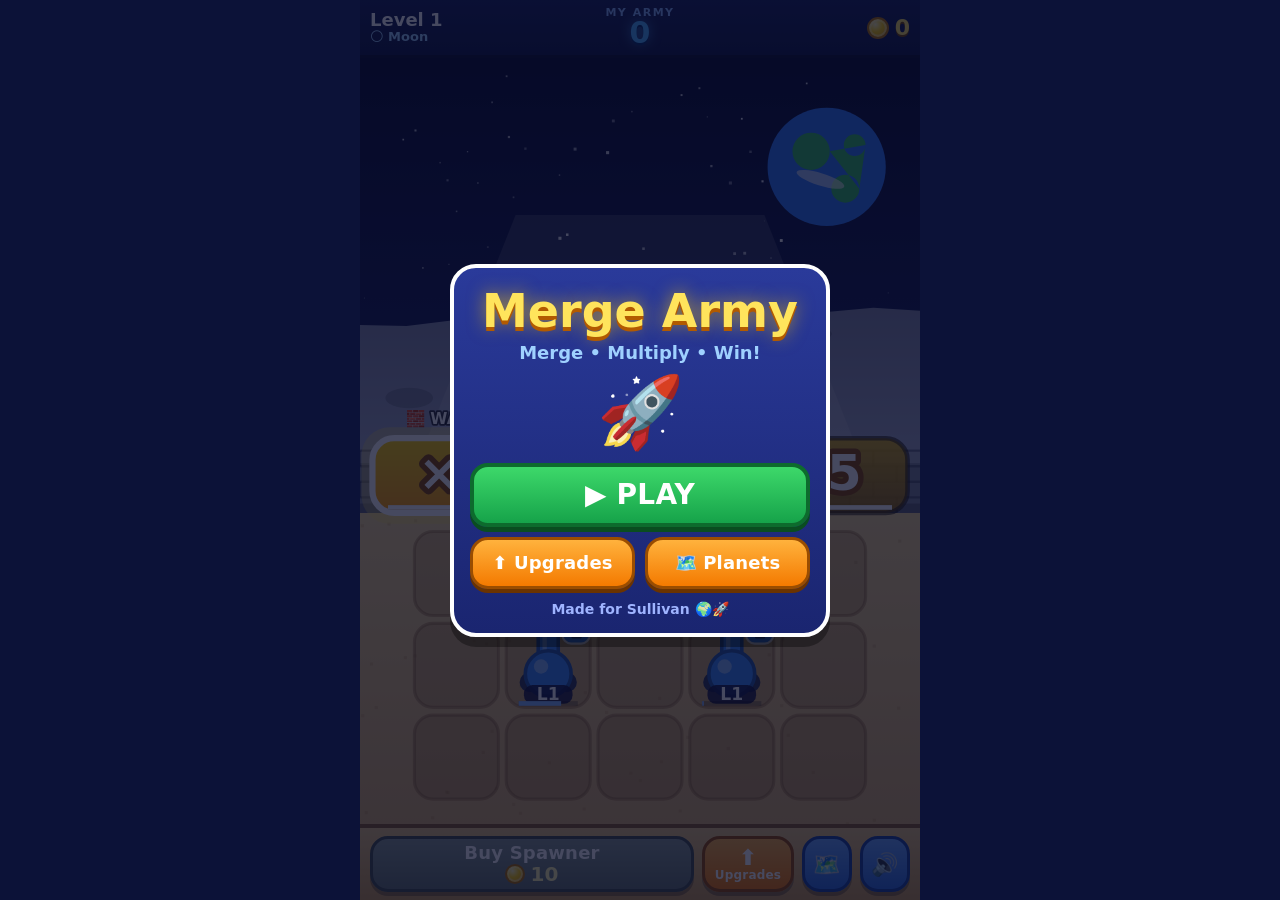
<file: index.html>
<!DOCTYPE html>
<html lang="en">
<head>
<meta charset="utf-8">
<meta name="viewport" content="width=device-width,initial-scale=1,maximum-scale=1,minimum-scale=1,user-scalable=no,viewport-fit=cover">
<meta name="apple-mobile-web-app-capable" content="yes">
<meta name="mobile-web-app-capable" content="yes">
<meta name="apple-mobile-web-app-status-bar-style" content="black-translucent">
<meta name="apple-mobile-web-app-title" content="Merge Army">
<meta name="theme-color" content="#1b2a6b">
<meta name="format-detection" content="telephone=no">
<title>Merge Army</title>
<link rel="apple-touch-icon" href="[data-uri]">
<link rel="icon" type="image/png" href="[data-uri]">
<link rel="manifest" href="data:application/manifest+json,%7B%22name%22%3A%22Merge%20Army%22%2C%22short_name%22%3A%22Merge%20Army%22%2C%22display%22%3A%22standalone%22%2C%22orientation%22%3A%22portrait%22%2C%22background_color%22%3A%22%230c1238%22%2C%22theme_color%22%3A%22%231b2a6b%22%2C%22icons%22%3A%5B%7B%22src%22%3A%22data%3Aimage%2Fpng%3Bbase64%2CiVBORw0KGgoAAAANSUhEUgAAALQAAAC0CAIAAACyr5FlAAAGGklEQVR42u2Z22tcRRzHzz%2FQd8EH32pBQSwSFKRRo6gNFGPTBn0QxGASzENUvG2z4KVFFu1N6RYpFUQaUR%2FS1vjQrRWi4oVAm9QFoT5oqxFFhDyIr%2Bt3M%2Bl0cm45Z7PZc3r2A5%2BHOTPzmzPM73NmZhPvgeoiQChetq8fqizsmfiINBRWjreH3znZPzZW%2FiJtoEL%2B2HyLqG%2FtJRMFlENmmASLocp8qlgpZWNL7B%2FFk2M9CV6PWJAXOXZX5qMSP1o%2BG3M0KPCrbYNqfX%2BoHBquerVqEDKRRznur%2F4ej5v%2BYGtpYsokWAX19LWaJoOv1Q4bMzhky9pynOwfdQ6OqVQJjpEjRiyVg50hj3K4N4PdlQuhm4eaQmPV3x4roR2CsdanqBDIkRw2YVFfc5QcMkO7jpFDhdBkB2PdrYj05FqOJDcD9QmtTyKHCXcfTX%2BhAunJ%2B86x%2BmZQc5Jacx9jwlPtAeYkEqFHGHRUjr7qb2vyynKC3ZrjV28GKqSNfWv48HT%2F6Ei5Fux83LnAJhkcNhS%2FHLsqF2aXN3Y3McEEuymMf4EGdIeSGTZQTcHOepcmIFQIdoAs5XC%2FXffj9n3os1dvBiqket%2B088NY6Y%2FqI8hNDuWYDJUj8Imfn922U6iQ6n0a0wz%2B49beGIGQI5%2FHSjPry8fKZFSMK1B8z7AryAkTrkKUfJpDWudgw%2BVQSvTJGjlUiMq6uim1ZudQIXki7bax5uYBuZDjvuoVS1AOt9WH2fxjOkQhnzR%2BC4HQYbyWk4ccyBHJYOW8aOGVT5fP6EBh6a9LOZTy%2BAMFulcOgDg5duybHnmqP3M0DTKUpRz3Vi%2F7OHX24MWZgZygyQRnCJ3BL8eTzww3%2Fiol558fnhDJ61tAUyJP2cvx4P7vS9u9pZ%2FGk2fu9OOemKtscSv1aOpdV0yNkcaUXWpjm0LH12Q0JU2MVGUsx%2BBktSnHfF9yOawH1o9gjVg8M2AqVbDlRHLM92lKmhipyoUcjbrXuDLQmh%2BhZoTK4esQjqZR95AjZ3KIn7c0c5OMuX2b3G1Aj74OizM9K3LM9Jiytgojk6H%2BXo9%2FWE1geSbIkZkc91R%2FteycPHJNjjT89%2B2qM0KPvg6Ln640qWDLPqIG15Q0MXee0BnaIIdUqI2svkCM%2BP1w5TCPLshRTDlcM9xM%2B%2FxAjoLIcfnzFHK4Zvg8UNP6jxVNBjlyIYd4%2FtEbpl5OJ4ewZlgVTL27wcy93kQFW3apHwofX5PRlMhTLuQwm0cqPzYOTYNtI0s5equ%2F%2BFAy9LEaRTJEE9A0NJngDKEzeFENykrmkJ6cygGwIXL0vLl0x95%2FhQosMXJcQ04MHW0890njtj1N9MgqI8cKEuLVmcbHCytyCFb5epXjpRPn2siOI5esExZVtvct0Bm8P78ptYvXjn0dNMOgpja%2BCDpD2%2BQYf%2FeiJNh%2BoKELx917Q%2FxQB5a7G%2BUwe4a5ahikCPsHcpQOHzpg9gxrhjj2Xfj5os4selfIsXD6hdvvHNy865Syrq3ClcP9teKizgpRIEtfcDkeevixG29%2B5NZn%2F1bWdc9wzdh%2FLlwOdVaIAln6IstR%2B2BCaRY28do8dJoYM0LvpAYTpXBWv7ByfHhw3CdHQkyUwln94sthjpWEmGMFOYp%2F59DVUmk2F9KEqLNCFMjSF1wOs3ncdNeLyeVQZ7aNbvk7h%2B6V%2BumRcPNQN3XmKtqlfz6PgT%2Bfd68c%2FOMNOdbgy8%2BOyoO%[base64]%2F4HdUlAwOOZyZ8AAAAASUVORK5CYII%3D%22%2C%22sizes%22%3A%22180x180%22%2C%22type%22%3A%22image%2Fpng%22%7D%5D%7D">
<style>
:root{--sat:env(safe-area-inset-top,0px);--sab:env(safe-area-inset-bottom,0px);--sal:env(safe-area-inset-left,0px);--sar:env(safe-area-inset-right,0px)}
*{box-sizing:border-box;-webkit-tap-highlight-color:transparent;-webkit-touch-callout:none;-webkit-user-select:none;user-select:none}
html,body{margin:0;height:100%;overflow:hidden;background:#0c1238;overscroll-behavior:none;position:fixed;width:100%;
 font-family:ui-rounded,"SF Pro Rounded","Arial Rounded MT Bold",system-ui,-apple-system,"Segoe UI",Roboto,sans-serif;font-weight:800;color:#fff}
#app{position:absolute;inset:0;display:flex;flex-direction:column;padding:var(--sat) var(--sar) var(--sab) var(--sal);max-width:560px;margin:0 auto}
button{font:inherit;font-weight:900;color:#fff;border:0;border-radius:18px;touch-action:manipulation;cursor:pointer;letter-spacing:.2px}
button:active{transform:scale(.95)}
.hidden{display:none!important}
.coin{display:inline-block;width:1em;height:1em;border-radius:50%;background:radial-gradient(circle at 35% 30%,#fff7b0,#ffd000 45%,#e29a00);border:.12em solid #b87400;vertical-align:-.15em;box-shadow:inset 0 0 0 .1em rgba(255,255,255,.35)}
#hud{flex:none;height:58px;display:flex;align-items:center;justify-content:space-between;padding:4px 10px;background:linear-gradient(#18215a,#101842);border-bottom:3px solid #0a0f2c}
#lvl{display:flex;flex-direction:column;line-height:1.05;min-width:96px}
#lvl span{font-size:18px;font-weight:900}
#lvl small{font-size:13px;color:#9fd1ff;font-weight:800}
#army{display:flex;flex-direction:column;align-items:center;line-height:1}
#army small{font-size:11px;color:#8ab8ff;letter-spacing:1.5px}
#army b{font-size:30px;color:#4db3ff;text-shadow:0 2px 0 #08306b,0 0 12px rgba(80,170,255,.7);font-variant-numeric:tabular-nums}
#army.pulse b{animation:pulse .25s}
@keyframes pulse{50%{transform:scale(1.18)}}
#coins{min-width:96px;display:flex;justify-content:flex-end;align-items:center;gap:6px;font-size:22px}
#coins .coin{width:22px;height:22px}
#coins b{font-variant-numeric:tabular-nums;color:#ffe45c;text-shadow:0 2px 0 #7a4a00}
#stage{position:relative;flex:1 1 auto;min-height:0;overflow:hidden;background:#000}
#c{position:absolute;inset:0;width:100%;height:100%;display:block;touch-action:none}
#fx{position:fixed;inset:0;width:100%;height:100%;pointer-events:none;z-index:50}
#bar{flex:none;height:76px;display:flex;gap:8px;padding:8px 10px;background:linear-gradient(#e8c47a,#c99a4b);border-top:4px solid #8a5f22}
#bar button{height:100%;box-shadow:0 4px 0 rgba(0,0,0,.28)}
#buyBtn{flex:1 1 auto;background:linear-gradient(#3dd86a,#16a34a);display:flex;flex-direction:column;align-items:center;justify-content:center;line-height:1.1;border:3px solid #0d6b2d}
#buyBtn .t{font-size:18px}
#buyBtn .p{font-size:20px;color:#fff7a8;display:flex;align-items:center;gap:5px}
#buyBtn.poor{background:linear-gradient(#8a9a8f,#66756b);border-color:#44514a}
#buyBtn.full{background:linear-gradient(#ffb23d,#e07a00);border-color:#8a4a00}
#upBtn{width:92px;background:linear-gradient(#ffb23d,#f47a00);border:3px solid #9a4d00;display:flex;flex-direction:column;align-items:center;justify-content:center;font-size:22px;line-height:1}
#upBtn span{font-size:12px}
#upBtn.glow{animation:glow 1s infinite}
@keyframes glow{50%{box-shadow:0 0 0 5px rgba(255,255,255,.7),0 4px 0 rgba(0,0,0,.28)}}
.sq{width:50px;background:linear-gradient(#6aa7ff,#2f6fe0);border:3px solid #1c46a0;font-size:22px;padding:0}
#starBtn{position:absolute;right:8px;top:78px;width:64px;height:64px;border-radius:50%;background:radial-gradient(circle at 35% 30%,#fff59a,#ffc400 60%,#e08a00);border:4px solid #fff;font-size:30px;line-height:1;display:flex;flex-direction:column;align-items:center;justify-content:center;animation:bob 1s infinite;z-index:5;padding:0;box-shadow:0 0 18px rgba(255,230,80,.9)}
#starBtn span{font-size:11px;color:#7a3d00;margin-top:-2px}
@keyframes bob{50%{transform:scale(1.12) rotate(6deg)}}
#boostBadge{position:absolute;left:50%;transform:translateX(-50%);top:34px;background:linear-gradient(#ffe45c,#ff9d00);color:#5a2a00;padding:6px 14px;border-radius:20px;font-size:17px;border:3px solid #fff;z-index:5}
#toast{position:absolute;left:calc(50% - 40px);top:80px;transform:translate(-50%,10px);background:rgba(0,0,0,.7);padding:8px 14px;border-radius:16px;font-size:16px;opacity:0;transition:opacity .2s,transform .2s;pointer-events:none;white-space:nowrap;z-index:6;max-width:calc(100% - 96px);overflow:hidden;text-overflow:ellipsis}
#toast.on{opacity:1;transform:translate(-50%,0)}
.ov{position:absolute;inset:0;display:none;align-items:center;justify-content:center;background:rgba(6,10,40,.74);z-index:20;padding:12px}
.ov.on{display:flex}
.ov.clear{background:rgba(6,10,40,.28)}
.panel{background:linear-gradient(#2a3a9a,#1a2570);border:4px solid #fff;border-radius:26px;padding:16px;width:100%;max-width:380px;text-align:center;box-shadow:0 10px 0 rgba(0,0,0,.35);animation:pop .3s}
@keyframes pop{from{transform:scale(.7);opacity:0}}
.logo{font-size:46px;line-height:1;font-weight:900;color:#ffe45c;text-shadow:0 4px 0 #b25a00,0 0 18px rgba(255,200,0,.6);margin-top:4px}
.tag{font-size:18px;color:#9fd1ff;margin:8px 0}
.rocket{font-size:70px;animation:bob 1.6s infinite;margin:6px 0}
.cta{display:block;width:100%;min-height:64px;font-size:28px;margin:10px 0;background:linear-gradient(#3dd86a,#16a34a);border:4px solid #0d6b2d;box-shadow:0 5px 0 #0a4d20}
.sec{min-height:52px;font-size:18px;padding:8px 14px;background:linear-gradient(#ffb23d,#f47a00);border:3px solid #9a4d00;box-shadow:0 4px 0 #6b3300}
.row2{display:flex;gap:10px;justify-content:center}
.row2 .sec{flex:1}
.small{font-size:14px;color:#9fb4ff;margin-top:12px}
.big1{font-size:30px;font-weight:900;color:#ffe45c;text-shadow:0 3px 0 #b25a00;margin:4px 0 8px}
.sub{font-size:17px;color:#d6e4ff;margin-bottom:8px;line-height:1.25}
.earn{font-size:24px;color:#ffe45c;margin:8px 0}
.fact{background:rgba(0,0,0,.28);border-radius:16px;padding:10px 12px;margin:8px 0 12px;font-size:16px;line-height:1.3;color:#d9f0ff}
.win .sec,.lose .sec{width:100%}
.lose{background:linear-gradient(#7a2a5a,#4a1a50)}
.sheet{display:flex;flex-direction:column;max-height:calc(100% - 4px);padding:12px;max-width:420px;height:min(640px,100%)}
.sheetHead{display:flex;align-items:center;gap:8px;margin-bottom:8px}
.sheetHead h2{margin:0;font-size:24px;flex:1;text-align:left;color:#ffe45c}
.cc{display:flex;align-items:center;gap:6px;font-size:20px;color:#ffe45c}
.x{width:48px;height:48px;background:#e0443e;border:3px solid #fff;font-size:22px;padding:0;border-radius:50%}
.list{flex:1 1 auto;overflow-y:auto;-webkit-overflow-scrolling:touch;overscroll-behavior:contain;touch-action:pan-y;display:flex;flex-direction:column;gap:10px;padding:2px 2px 8px;min-height:0}
.item{display:flex;align-items:center;gap:10px;background:rgba(0,0,0,.28);border-radius:18px;padding:10px;text-align:left;flex:none}
.item .ic{font-size:34px;width:46px;text-align:center;flex:none}
.item .tx{flex:1;min-width:0}
.item .nm{font-size:19px;line-height:1.1}
.item .ds{font-size:14px;color:#b9d2ff;margin-top:3px;font-weight:700;line-height:1.2}
.item .lv{display:inline-block;background:#4db3ff;color:#06265a;border-radius:10px;padding:0 7px;font-size:13px;margin-left:6px}
.item button{min-width:84px;min-height:52px;font-size:18px;background:linear-gradient(#3dd86a,#16a34a);border:3px solid #0d6b2d;display:flex;flex-direction:column;align-items:center;justify-content:center;line-height:1.1;padding:4px 8px;flex:none}
.item button.poor{background:linear-gradient(#8a93b8,#5f6896);border-color:#3b4372}
.item.locked{opacity:.5}
.item.cur{outline:3px solid #ffe45c}
.quiz{max-width:360px}
.qtag{font-size:20px;color:#ffe45c;margin-bottom:6px}
.qtext{font-size:30px;line-height:1.15;margin:10px 0 14px;font-weight:900}
.qans{display:flex;gap:10px}
.qans button{flex:1;min-height:76px;font-size:28px;background:linear-gradient(#6aa7ff,#2f6fe0);border:4px solid #1c46a0;padding:4px;line-height:1.05}
.qans button.ok{background:linear-gradient(#3dd86a,#16a34a);border-color:#0d6b2d}
.qans button.bad{background:linear-gradient(#999,#666);animation:shake .3s}
@keyframes shake{25%{transform:translateX(-8px)}75%{transform:translateX(8px)}}
.qmsg{min-height:30px;font-size:20px;margin:10px 0;color:#ffe45c}
.qans.small button{font-size:20px}

</style>
</head>
<body>
<div id="app">
  <div id="hud">
    <div id="lvl"><span id="lvlN">Level 1</span><small id="lvlName">Moon</small></div>
    <div id="army"><small>MY ARMY</small><b id="armyN">0</b></div>
    <div id="coins"><i class="coin"></i><b id="coinN">0</b></div>
  </div>
  <div id="stage">
    <canvas id="c" aria-label="Game"></canvas>
    <button id="starBtn" class="hidden" aria-label="Math star">⭐<span>MATH!</span></button>
    <div id="boostBadge" class="hidden">🚀 x2 BOOST <b id="boostT">10</b></div>
    <div id="toast"></div>
  </div>
  <div id="bar">
    <button id="buyBtn" class="big"><span class="t">Buy Spawner</span><span class="p"><i class="coin"></i><b id="buyCost">10</b></span></button>
    <button id="upBtn" class="mid">⬆️<span>Upgrades</span></button>
    <button id="mapBtn" class="sq" aria-label="Map">🗺️</button>
    <button id="sndBtn" class="sq" aria-label="Sound">🔊</button>
  </div>

  <div id="ovTitle" class="ov">
    <div class="panel title">
      <div class="logo" id="logoName">Merge Army</div>
      <div class="tag">Merge • Multiply • Win!</div>
      <div class="rocket">🚀</div>
      <button id="playBtn" class="cta">▶ PLAY</button>
      <div class="row2"><button id="tUp" class="sec">⬆️ Upgrades</button><button id="tMap" class="sec">🗺️ Planets</button></div>
      <div class="small">Made for Sullivan 🌍🚀</div>
    </div>
  </div>

  <div id="ovWin" class="ov clear">
    <div class="panel win">
      <div class="big1">🎉 Level Complete! 🎉</div>
      <div id="winSub" class="sub"></div>
      <div id="winCoins" class="earn"></div>
      <div id="winFact" class="fact"></div>
      <button id="winNext" class="cta">Next Level ▶</button>
      <button id="winUp" class="sec">⬆️ Upgrades</button>
    </div>
  </div>

  <div id="ovLose" class="ov">
    <div class="panel lose">
      <div class="big1">Try again!</div>
      <div class="sub">The wall got bonked! 💥 Nobody got hurt - they just did silly flips.</div>
      <div id="loseCoins" class="earn"></div>
      <button id="loseRetry" class="cta">↻ Try again</button>
      <button id="loseUp" class="sec">⬆️ Upgrades</button>
    </div>
  </div>

  <div id="ovUp" class="ov">
    <div class="panel sheet">
      <div class="sheetHead"><h2>Upgrades</h2><div class="cc"><i class="coin"></i><b id="upCoins">0</b></div><button id="upClose" class="x" aria-label="Close">✕</button></div>
      <div class="list" id="upList"></div>
    </div>
  </div>

  <div id="ovMap" class="ov">
    <div class="panel sheet">
      <div class="sheetHead"><h2>Planets &amp; Places</h2><button id="mapClose" class="x" aria-label="Close">✕</button></div>
      <div class="list" id="mapList"></div>
    </div>
  </div>

  <div id="ovQuiz" class="ov">
    <div class="panel quiz">
      <div class="qtag" id="qTag">⭐ Star Question!</div>
      <div class="qtext" id="qText"></div>
      <div class="qans" id="qAns"></div>
      <div class="qmsg" id="qMsg"></div>
      <button id="qSkip" class="sec">Skip</button>
    </div>
  </div>
</div>
<canvas id="fx"></canvas>
<script>
(function(){'use strict';
// ===== CONFIG (rename the game here!) =====
const GAME_NAME='Merge Army';
const SAVE_KEY='mergeArmy.save.v1';
const COLS=5,ROWS=3,NSLOTS=COLS*ROWS,LW=360,SLOT=54,GAP=5,SAND_H=200,WALL_H=40;
const GATE_X=[62,180,298],GATE_W=108;
const LAY={H:600,wallTop:400,sandTop:440,gx0:35};
function relayout(H){LAY.H=H;LAY.sandTop=H-SAND_H;LAY.wallTop=LAY.sandTop-WALL_H;LAY.gx0=(LW-(COLS*SLOT+(COLS-1)*GAP))/2}
function slotRect(i){const c=i%COLS,r=(i/COLS)|0;return{x:LAY.gx0+c*(SLOT+GAP),y:LAY.sandTop+12+r*(SLOT+GAP),w:SLOT,h:SLOT}}
function slotCenter(i){const r=slotRect(i);return{x:r.x+r.w/2,y:r.y+r.h/2}}
const rand=(a,b)=>a+Math.random()*(b-a);
const clamp=(v,a,b)=>v<a?a:v>b?b:v;
const SUF=['','K','M','B','T','Qa','Qi','Sx','Sp','Oc','No','Dc'];
function fmt(n){
  if(!isFinite(n))return '∞';
  n=Math.abs(n)<0.5?0:n;
  if(n<1000)return String(Math.round(n));
  let i=0,v=n;while(v>=999.5&&i<SUF.length-1){v/=1000;i++}
  if(v>=999.5)return n.toExponential(1).replace('e+','e');
  const s=v>=100?v.toFixed(0):v>=10?v.toFixed(1):v.toFixed(2);
  return s.replace(/\.?0+$/,'')+SUF[i];
}
// ===== THEMES: space + geography, cycling =====
const THEMES=[
 {n:'Moon',deco:'earth',sky:['#070b2a','#1c2260'],gr:['#848aa6','#a4a9c4'],lane:'rgba(255,255,255,.14)',fact:'The Moon is about 384,400 km from Earth. Astronauts walked on it in 1969!'},
 {n:'Mars',deco:'planet',pc:'#d9683a',sky:['#2a0d0a','#6b2a1a'],gr:['#b24c2a','#d0693f'],lane:'rgba(255,220,180,.16)',fact:'Mars has the tallest volcano in our solar system: Olympus Mons!'},
 {n:'Egypt',deco:'pyramids',sky:['#6ec6ff','#ffe9a8'],gr:['#e6c070','#f2d68c'],lane:'rgba(255,255,255,.22)',fact:'The Great Pyramid of Giza in Egypt is over 4,000 years old!'},
 {n:'Venus',deco:'planet',pc:'#ffcf6b',sky:['#2b1a05','#7a4a10'],gr:['#c98a2a','#e5a73e'],lane:'rgba(255,240,180,.2)',fact:'A day on Venus is longer than a year on Venus!'},
 {n:'Jupiter',deco:'planet',pc:'#e8b07a',stripes:1,sky:['#1a0f26','#4a2a52'],gr:['#b8845a','#d8a678'],lane:'rgba(255,255,255,.16)',fact:'Jupiter is the biggest planet. More than 1,000 Earths could fit inside it!'},
 {n:'Japan',deco:'fuji',sky:['#8fd3ff','#ffd6e8'],gr:['#5fbf6a','#86d98a'],lane:'rgba(255,255,255,.25)',fact:'Mount Fuji in Japan is a volcano, and it is the tallest mountain in Japan!'},
 {n:'Saturn',deco:'planet',pc:'#f0d08a',ring:1,sky:['#0a0c2e','#2b2f72'],gr:['#9a8f6a','#bdb287'],lane:'rgba(255,255,255,.16)',fact:'Saturn\'s rings are made of billions of chunks of ice and rock!'},
 {n:'Uranus',deco:'planet',pc:'#7fe0e8',ring:1,tilt:1,sky:['#06202e','#1a5a6e'],gr:['#6fb3c0','#92d0da'],lane:'rgba(255,255,255,.2)',fact:'Uranus spins tipped over on its side, like a rolling ball!'},
 {n:'France',deco:'eiffel',sky:['#9bd6ff','#fff0d0'],gr:['#7cc77a','#a6dd9a'],lane:'rgba(255,255,255,.25)',fact:'The Eiffel Tower in Paris, France, is about 330 meters tall!'},
 {n:'Neptune',deco:'planet',pc:'#4a78ff',sky:['#050a2e','#1a2a8a'],gr:['#4a5fb8','#6a80d8'],lane:'rgba(255,255,255,.18)',fact:'Neptune has the fastest winds of any planet in our solar system!'},
 {n:'Mercury',deco:'planet',pc:'#b9b2a8',sky:['#120a0a','#3a2a2a'],gr:['#8c857c','#aaa398'],lane:'rgba(255,255,255,.15)',fact:'Mercury is the closest planet to the Sun, and it has no moons!'},
 {n:'Brazil',deco:'jungle',sky:['#7fd7ff','#d8ffc8'],gr:['#2f9e4a','#4fbf64'],lane:'rgba(255,255,200,.22)',fact:'The Amazon rainforest in Brazil is the biggest rainforest on Earth!'},
 {n:'Pluto',deco:'planet',pc:'#d8c4b0',sky:['#04040e','#1a1a3a'],gr:['#9a8a84','#bcaca4'],lane:'rgba(255,255,255,.15)',fact:'Pluto is a dwarf planet. One year on Pluto is 248 Earth years!'},
 {n:'Asteroid Belt',deco:'belt',sky:['#0a0618','#2a1a48'],gr:['#6a5a6a','#8a7a8a'],lane:'rgba(255,255,255,.14)',fact:'The asteroid belt is a ring of space rocks between Mars and Jupiter!'},
 {n:'Australia',deco:'uluru',sky:['#7fd0ff','#ffe0b0'],gr:['#d8743a','#f0925a'],lane:'rgba(255,255,255,.22)',fact:'Australia is both a country and a continent, and kangaroos live there!'},
 {n:'Antarctica',deco:'ice',sky:['#9fd8ff','#e8f6ff'],gr:['#dff2ff','#ffffff'],lane:'rgba(120,180,230,.28)',fact:'Antarctica is the coldest, iciest continent. Penguins live there!'}
];
const BOSSES=[{name:'Giant Red Knight',kind:'knight'},{name:'Asteroid Golem',kind:'golem'},{name:'Big Alien',kind:'alien'},{name:'Comet Monster',kind:'comet'}];
const TIER_COL=['#3b8cff','#19c3b2','#7a5cff','#ff9f1a','#ff4fa3','#2ecc40','#00c2ff','#ffd400','#b85cff','#ff5a36','#66ffcc','#e8f0ff'];
function tierColor(t){return t<=TIER_COL.length?TIER_COL[t-1]:'hsl('+((t*47)%360)+',85%,58%)'}
function tierDark(t){return t<=TIER_COL.length?shade(TIER_COL[t-1],-.35):'hsl('+((t*47)%360)+',70%,30%)'}
function tierLight(t){return t<=TIER_COL.length?shade(TIER_COL[t-1],.4):'hsl('+((t*47)%360)+',95%,78%)'}
function shade(hex,p){const n=parseInt(hex.slice(1),16);let r=n>>16,g=(n>>8)&255,b=n&255;const f=p<0?0:255,k=Math.abs(p);r=Math.round((f-r)*k+r);g=Math.round((f-g)*k+g);b=Math.round((f-b)*k+b);return 'rgb('+r+','+g+','+b+')'}
// ===== TRIVIA (space + geography) =====
const TRIVIA=[
 ['Which planet is the Red Planet?','Mars',['Venus','Jupiter']],
 ['Which planet has big rings?','Saturn',['Mars','Earth']],
 ['What is the biggest planet?','Jupiter',['Mars','Moon']],
 ['Which one is a star?','The Sun',['The Moon','Mars']],
 ['What goes around the Earth?','The Moon',['The Sun','Saturn']],
 ['Which planet is farthest from the Sun?','Neptune',['Mercury','Earth']],
 ['Which planet is closest to the Sun?','Mercury',['Saturn','Neptune']],
 ['Where did astronauts first walk?','The Moon',['Mars','The Sun']],
 ['Pyramids of Giza are in...','Egypt',['Japan','Brazil']],
 ['The Eiffel Tower is in...','France',['Egypt','Canada']],
 ['Kangaroos live in...','Australia',['Brazil','Egypt']],
 ['Which continent is the coldest?','Antarctica',['Africa','Asia']],
 ['The biggest ocean is the...','Pacific',['Atlantic','Arctic']],
 ['How many continents are there?','7',['5','10']],
 ['Mount Fuji is in...','Japan',['France','Mexico']],
 ['Capital city of the USA?','Washington, D.C.',['Paris','Cairo']],
 ['Which planet do we live on?','Earth',['Mars','Venus']]
];
function shuffle(a){for(let i=a.length-1;i>0;i--){const j=Math.floor(Math.random()*(i+1));[a[i],a[j]]=[a[j],a[i]]}return a}
function makeQuestion(L){
  const r=Math.random();
  if(r<0.3){const t=TRIVIA[Math.floor(Math.random()*TRIVIA.length)];return{kind:'trivia',q:t[0],ans:t[1],choices:shuffle([t[1],t[2][0],t[2][1]]),small:true}}
  const ri=(a,b)=>a+Math.floor(Math.random()*(b-a+1));
  const hi=Math.min(5+L,12);let q,ans;const k=ri(0,5);
  if(k===0){const a=ri(2,hi+3),b=ri(2,hi+3);q=a+' + '+b+' = ?';ans=a+b}
  else if(k===1){const a=ri(2,Math.min(4+Math.floor(L/2),10)),b=ri(1,Math.min(3+Math.floor(L/2),10));q=a+' × '+b+' = ?';ans=a*b}
  else if(k===2){const v=ri(2,5),g=ri(2,5);q='A group of '+v+' goes through a ×'+g+' gate. How many?';ans=v*g}
  else if(k===3){const a=ri(3,hi+6);q='Double '+a+' = ?';ans=a*2}
  else if(k===4){const b=ri(2,9),a=b+ri(1,10);q=a+' − '+b+' = ?';ans=a-b}
  else {const a=ri(1,4)*10,b=ri(1,9);q=a+' + '+b+' + '+b+' = ?';ans=a+2*b}
  const set=new Set([ans]);const cand=[ans+1,ans-1,ans+2,ans-2,ans+10,ans*2,ans+3,ans-3];shuffle(cand);
  for(const c of cand){if(set.size>=3)break;if(c>0&&c!==ans)set.add(c)}
  return{kind:'math',q,ans:String(ans),choices:shuffle([...set].map(String)),small:false,bigq:q.length>14}
}

// ===== SAVE (localStorage -> sessionStorage -> window.name -> memory) =====
const Store=(function(){
  let ls=null,ss=null,mem=null;const PRE='MAsave:';
  try{ls=window.localStorage;ls.setItem('__t','1');ls.removeItem('__t')}catch(e){ls=null}
  try{ss=window.sessionStorage;ss.setItem('__t','1');ss.removeItem('__t')}catch(e){ss=null}
  function read(){let raw=null;
    if(ls){try{raw=ls.getItem(SAVE_KEY)}catch(e){}}
    if(!raw&&ss){try{raw=ss.getItem(SAVE_KEY)}catch(e){}}
    if(!raw){try{if(window.name&&window.name.indexOf(PRE)===0)raw=window.name.slice(PRE.length)}catch(e){}}
    return raw||mem}
  function write(s){mem=s;
    if(ls){try{ls.setItem(SAVE_KEY,s)}catch(e){}}
    if(ss){try{ss.setItem(SAVE_KEY,s)}catch(e){}}
    try{window.name=PRE+s}catch(e){}}
  return{read,write,kind:ls?'localStorage':ss?'sessionStorage':'window.name'};
})();
const DEF_SAVE=()=>({v:1,coins:0,level:1,maxLevel:1,up:{gate:0,speed:0,wall:0,start:0,coin:0},bestTier:1,tut:0,sound:true,wins:0,losses:0});
let SV=DEF_SAVE();
function loadSave(){
  try{const raw=Store.read();if(raw){const o=JSON.parse(raw);const d=DEF_SAVE();
    SV=Object.assign(d,o);SV.up=Object.assign(d.up,o.up||{});
    for(const k of ['coins','level','maxLevel','bestTier','tut','wins','losses'])if(typeof SV[k]!=='number'||!isFinite(SV[k])||SV[k]<0)SV[k]=d[k];
    SV.coins=Math.floor(SV.coins);SV.level=Math.max(1,Math.floor(SV.level));SV.maxLevel=Math.max(SV.level,Math.floor(SV.maxLevel));
    for(const k in SV.up)if(typeof SV.up[k]!=='number'||!(SV.up[k]>=0))SV.up[k]=0;}}catch(e){SV=DEF_SAVE()}
}
let _dirty=false,_lastSave=0;
function markDirty(){_dirty=true}
function saveNow(){try{Store.write(JSON.stringify(SV))}catch(e){}_dirty=false;_lastSave=performance.now()}
function maybeSave(){if(_dirty&&performance.now()-_lastSave>1500)saveNow()}

// ===== SOUND (WebAudio, all synthesized) =====
const Snd=(function(){
  let ctx=null,master=null,last={};
  function unlock(){
    if(!ctx){try{const AC=window.AudioContext||window.webkitAudioContext;if(!AC)return;ctx=new AC();master=ctx.createGain();master.gain.value=.5;master.connect(ctx.destination)}catch(e){ctx=null;return}}
    if(ctx.state==='suspended')ctx.resume();
  }
  function ok(name,gap){const n=performance.now();if(last[name]&&n-last[name]<gap)return false;last[name]=n;return !!ctx&&SV.sound&&ctx.state==='running'}
  function tone(f,d,type,vol,slide,delay){
    const t=ctx.currentTime+(delay||0),o=ctx.createOscillator(),g=ctx.createGain();
    o.type=type||'sine';o.frequency.setValueAtTime(f,t);if(slide)o.frequency.exponentialRampToValueAtTime(Math.max(20,slide),t+d);
    g.gain.setValueAtTime(0.0001,t);g.gain.exponentialRampToValueAtTime(vol||.2,t+.01);g.gain.exponentialRampToValueAtTime(.0001,t+d);
    o.connect(g);g.connect(master);o.start(t);o.stop(t+d+.02);
  }
  function noise(d,vol,f,delay){
    const t=ctx.currentTime+(delay||0),n=Math.floor(ctx.sampleRate*d),b=ctx.createBuffer(1,n,ctx.sampleRate),a=b.getChannelData(0);
    for(let i=0;i<n;i++)a[i]=(Math.random()*2-1)*(1-i/n);
    const s=ctx.createBufferSource();s.buffer=b;const fl=ctx.createBiquadFilter();fl.type='bandpass';fl.frequency.value=f||1200;
    const g=ctx.createGain();g.gain.value=vol||.2;s.connect(fl);fl.connect(g);g.connect(master);s.start(t);
  }
  const N=[261.6,293.7,329.6,392,440,523.3,587.3,659.3,784,880,1046.5];
  return{unlock,
    click(){if(ok('click',50)){tone(660,.07,'triangle',.18,880)}},
    pick(){if(ok('pick',50)){tone(440,.08,'sine',.2,660)}},
    drop(){if(ok('drop',60)){tone(300,.12,'sine',.22,160)}},
    pop(){if(ok('pop',60)){tone(520,.1,'triangle',.2,300)}},
    merge(t){if(!ok('merge',40))return;const b=N[Math.min(t,7)%N.length];tone(b,.12,'triangle',.28);tone(b*1.5,.14,'triangle',.25,0,.07);tone(b*2,.22,'sine',.25,0,.14);noise(.12,.12,3000)},
    coin(){if(ok('coin',70)){tone(988,.07,'square',.1);tone(1319,.14,'square',.1,0,.06)}},
    buy(){if(ok('buy',50)){tone(523,.08,'triangle',.25);tone(784,.08,'triangle',.25,0,.07);tone(1046,.16,'triangle',.25,0,.14)}},
    gate(good,v){if(ok('gate',70)){good?tone(500+Math.min(v||0,8)*60,.12,'sine',.12,900):tone(300,.15,'sawtooth',.1,150)}},
    gatePick(){if(ok('gp',50)){tone(392,.08,'square',.14);tone(784,.12,'square',.14,0,.07)}},
    shoot(){if(ok('shoot',90)){tone(900,.05,'square',.04,500)}},
    clash(){if(ok('clash',110)){noise(.08,.08,900+Math.random()*900)}},
    fling(){if(ok('fling',120)){tone(300,.25,'sine',.12,900)}},
    swat(){if(ok('swat',200)){noise(.22,.35,500);tone(160,.25,'sawtooth',.25,60)}},
    roar(){if(ok('roar',500)){tone(110,.7,'sawtooth',.3,55);tone(165,.6,'square',.12,70);noise(.5,.2,300)}},
    bonk(){if(ok('bonk',250)){tone(120,.25,'sine',.4,50);noise(.15,.3,400)}},
    wall(){if(ok('wall',300)){tone(90,.15,'sine',.25,60)}},
    win(){if(!ok('win',0))return;[0,2,4,7,9,7,9,10].forEach((n,i)=>tone(N[n%N.length]*(n>=7?2:1),.2,'triangle',.28,0,i*.11));noise(.5,.15,5000,.5)},
    lose(){if(!ok('lose',0))return;tone(392,.3,'triangle',.3,330);tone(330,.3,'triangle',.3,260,.25);tone(262,.6,'triangle',.3,150,.5)},
    good(){if(ok('good',100)){tone(660,.1,'triangle',.25);tone(990,.2,'triangle',.25,0,.09)}},
    bad(){if(ok('bad',100)){tone(200,.22,'square',.15,140)}},
    ctx(){return ctx}
  };
})();

// ===== GAME SIMULATION (no DOM) =====
const S={mode:'title',t:0,anim:0,level:1,plan:null,theme:THEMES[0],boss:null,grid:new Array(NSLOTS).fill(null),gates:[],sel:0,
  packets:[],blues:[],reds:[],parts:[],texts:[],emit:[{acc:0,t:0},{acc:0,t:0},{acc:0,t:0}],jobs:[],nextWave:0,bossSpawned:false,
  wallHP:100,wallMax:100,wallFlash:0,shake:0,bought:0,dropT:6,coinFrac:0,earned:0,boost:0,starT:25,starReady:false,endT:0,popT:0,
  tut:0,tutT:0,unitsMade:0,kills:0,merges:0,maxTier:1,drag:null,armyShown:0,fxT:0,hint:'',endShown:false,botT:0};
const UPD={gate:0,speed:0,wall:0,start:0,coin:0};
function U(k){return SV.up[k]||0}
// --- spawner tiers: volley 1,3,9,27... and faster rates ---
const tierVolley=t=>Math.pow(3,t-1);
const tierRate=t=>0.7*Math.pow(1.1,t-1)*(1+0.05*U('speed'));
// --- gates ---
function gateEff(g){return g.op==='mul'?g.v+U('gate'):g.op==='add'?g.v+5*U('gate'):g.v}
function gateApply(n,g){const e=gateEff(g);return g.op==='mul'?n*e:g.op==='add'?n+e:Math.max(0,n-e)}
function gateLabel(g){return (g.op==='mul'?'×':g.op==='add'?'+':'−')+fmt(gateEff(g))}
function rollGate(L,allowNeg,avoid){
  const mulPool=[2,3,5];if(L>=4)mulPool.push(10);if(L>=8)mulPool.push(20);if(L>=14)mulPool.push(50);
  const addPool=[5,10,20];if(L>=3)addPool.push(50);if(L>=7)addPool.push(100);if(L>=12)addPool.push(500);
  const subPool=[5];if(L>=4)subPool.push(10);if(L>=8)subPool.push(50);
  for(let tries=0;tries<20;tries++){
    const r=Math.random();let g;
    if(allowNeg&&L>=2&&r<0.16)g={op:'sub',v:subPool[Math.floor(Math.random()*subPool.length)]};
    else if(r<0.62)g={op:'mul',v:mulPool[Math.floor(Math.random()*mulPool.length)]};
    else g={op:'add',v:addPool[Math.floor(Math.random()*addPool.length)]};
    if(avoid&&avoid.some(a=>a.op===g.op&&a.v===g.v))continue;
    return g;
  }
  return{op:'mul',v:2};
}
function newGate(g){return Object.assign(g,{flash:0,flip:1,t:0,life:rand(14,22)})}
function bestGateIdx(v){let bi=0,bv=-1;S.gates.forEach((g,i)=>{const o=gateApply(v,g);if(o>bv){bv=o;bi=i}});return bi}
function maxVolley(){let m=1;for(const s of S.grid)if(s)m=Math.max(m,tierVolley(s.tier));return m}
// --- level plan ---
const TUNE={base:800,g:1.5};
function levelE(L){return TUNE.base*Math.pow(TUNE.g,L-1)}
function coinPool(L){return 60*Math.pow(1.3,L-1)}
function levelPlan(L){
  const E=levelE(L),K=Math.min(6,3+Math.floor((L-1)/3)),sum=K*(K+1)/2,waves=[];
  const sp=Math.max(15,22-Math.min(L,7));
  for(let i=0;i<K;i++)waves.push({t:4+i*sp,strength:0.45*E*(i+1)/sum});
  const lastT=waves[K-1].t;
  return{E,K,waves,bossT:lastT+14,bossHP:0.45*E,escort:0.1*E,boss:BOSSES[(L-1)%BOSSES.length],
    coinRate:coinPool(L)/(1.0*E),spd:24+Math.min(L,20)*0.6};
}
function wallMaxFor(L){return (90+0.28*levelE(L))*(1+0.25*U('wall'))}
function buyCost(){return Math.round(10*Math.pow(1.3,S.level-1)*Math.pow(1.18,S.bought))}
function dropTier(){return Math.max(1,S.maxTier-3)}
// --- soldiers/blobs ---
function soldCount(n){return Math.min(14,1+Math.round(2.3*Math.log10(n+1)))}
function blobR(n){return 6+3*Math.sqrt(soldCount(n))}
const BLOB_CAP=170;
function newBlob(x,y,n,side){return{x,y,n,r:blobR(n),ph:Math.random()*6.28,side,hit:0}}
function emptySlots(){const a=[];for(let i=0;i<NSLOTS;i++)if(!S.grid[i])a.push(i);return a}
function placeSpawner(i,tier,fall){S.grid[i]={tier,cd:Math.random()/tierRate(tier),kick:0,drop:fall?0.35:0,pop:fall?0:1,age:0};if(tier>S.maxTier)S.maxTier=tier;if(tier>SV.bestTier){SV.bestTier=tier;markDirty()}}
const START_ORDER=[7,6,8,5,9,12,11,13,10,14,2,1,3,0,4];
function startLayout(V){
  for(let b=1;b<80;b++){
    const unit=Math.pow(2,b-1),q=Math.floor(V/unit);let rem=V-q*unit;const list=[];
    for(let i=0;i<q;i++)list.push(b);
    for(let t=b-1;t>=1;t--){const u=Math.pow(2,t-1);if(rem>=u){list.push(t);rem-=u}}
    if(list.length<=NSLOTS)return list.sort((a,b)=>b-a);
  }
  return[1];
}
function startLevel(L){if(typeof Fx!=='undefined')Fx.clear();
  S.level=L;S.theme=THEMES[(L-1)%THEMES.length];S.plan=levelPlan(L);S.t=0;S.mode='play';S.endT=0;S.endShown=false;
  S.grid.fill(null);S.packets=[];S.blues=[];S.reds=[];S.parts=[];S.texts=[];S.jobs=[];S.boss=null;S.nextWave=0;S.bossSpawned=false;
  S.emit.forEach(e=>{e.acc=0;e.t=0});S.drag=null;S.bought=0;S.dropT=6;S.coinFrac=0;S.earned=0;S.boost=0;S.starT=26;S.starReady=false;
  S.unitsMade=0;S.kills=0;S.merges=0;S.maxTier=1;S.wallMax=wallMaxFor(L);S.wallHP=S.wallMax;S.shake=0;S.tutT=0;S.armyShown=0;
  S.tut=(L===1&&SV.tut<2)?SV.tut:2;
  const V=2+U('start'),list=startLayout(V);
  const order=(S.tut<2&&V===2)?[6,8]:START_ORDER;
  list.forEach((t,i)=>placeSpawner(order[i],t,false));
  if(L===1){S.gates=[newGate({op:'mul',v:2}),newGate({op:'add',v:10}),newGate({op:'mul',v:5})]}
  else{S.gates=[];for(let i=0;i<3;i++)S.gates.push(newGate(rollGate(L,i!==0,S.gates)))}
  S.sel=0;S.gates.forEach(g=>{g.life=rand(14,22)});
  if(L>1){S.sel=bestGateIdx(maxVolley())}
  Hooks.levelStart();
}
// --- coins ---
function addCoins(n){SV.coins+=n;markDirty()}
function earnCoins(units){
  const c=units*S.plan.coinRate*(1+0.1*U('coin'));S.coinFrac+=c;S.earned+=c;
  if(S.coinFrac>=1){const w=Math.floor(S.coinFrac);S.coinFrac-=w;addCoins(w);Snd.coin()}
}
// --- player actions ---
function buySpawner(){
  if(S.mode!=='play')return false;
  const cost=buyCost();
  if(SV.coins<cost){Hooks.toast('Need more coins! Beat some enemies 🪙');Snd.bad();return false}
  const e=emptySlots();if(!e.length){Hooks.toast('Merge spawners to make room!');Snd.bad();return false}
  SV.coins-=cost;S.bought++;markDirty();
  placeSpawner(e[Math.floor(Math.random()*e.length)],dropTier(),true);Snd.buy();return true;
}
function doMerge(a,b){
  const A=S.grid[a],B=S.grid[b];if(a===b||!A||!B||A.tier!==B.tier)return false;
  B.tier++;B.pop=0;B.cd=Math.min(B.cd,0.3);S.grid[a]=null;S.merges++;
  if(B.tier>S.maxTier)S.maxTier=B.tier;if(B.tier>SV.bestTier){SV.bestTier=B.tier;markDirty()}
  const c=slotCenter(b);
  for(let i=0;i<14;i++){const an=Math.random()*6.28,sp=rand(60,170);addPart({type:'spark',x:c.x,y:c.y,vx:Math.cos(an)*sp,vy:Math.sin(an)*sp-30,life:rand(.35,.7),t:0,col:i%2?tierLight(B.tier):'#fff',s:rand(2,4)})}
  addPart({type:'ring',x:c.x,y:c.y,life:.45,t:0,r:34,col:tierColor(B.tier)});
  addText(c.x,c.y-20,'L'+B.tier+'!',tierLight(B.tier),22,1.0);
  Snd.merge(B.tier);Hooks.merged(B.tier);
  if(S.tut===0&&S.level===1){S.tut=1;SV.tut=1;markDirty()}
  return true;
}
function moveOrSwap(a,b){const A=S.grid[a];if(!A||a===b)return;S.grid[a]=S.grid[b];S.grid[b]=A;Snd.drop()}
function selectGate(i){
  if(i<0||i>2)return;
  if(S.sel!==i){S.sel=i;Snd.gatePick();S.gates[i].flash=1;if(S.tut===1){S.tut=2;SV.tut=2;markDirty()}}
}
// --- effects ---
const MAXP=320;
function addPart(p){if(S.parts.length<MAXP)S.parts.push(p)}
function addText(x,y,text,col,size,life){if(S.texts.length<40)S.texts.push({x,y,text,col,size:size||16,life:life||.9,t:0})}
function fling(x,y,side,k){
  for(let i=0;i<k;i++){const an=-Math.PI/2+rand(-1.3,1.3),sp=rand(110,280);
    addPart({type:'sold',side,x:x+rand(-6,6),y:y+rand(-4,4),vx:Math.cos(an)*sp,vy:Math.sin(an)*sp-60,rot:0,vr:rand(-12,12),life:rand(1.1,1.7),t:0})}
}
function poof(x,y,col,size,txt){addPart({type:'poof',x,y,life:.5,t:0,r:size||14,col:col||'#fff',txt})}
function confetti(n){
  const cols=['#ff4d4d','#ffd400','#3da5ff','#2ecc40','#ff4fa3','#b85cff','#ff9f1a','#fff'];
  for(let i=0;i<n;i++)Fx.add({x:rand(0,innerWidth),y:rand(-innerHeight*.3,-10),vx:rand(-60,60),vy:rand(80,260),rot:rand(0,6),vr:rand(-8,8),w:rand(6,11),h:rand(10,16),col:cols[i%cols.length],life:rand(2.4,4)});
}
// --- tick pieces ---
function stepSpawners(dt){
  for(let i=0;i<NSLOTS;i++){const sp=S.grid[i];if(!sp)continue;
    sp.age+=dt;if(sp.drop>0){sp.drop-=dt;continue}
    if(sp.pop<1)sp.pop=Math.min(1,sp.pop+dt*4);
    sp.kick=Math.max(0,sp.kick-dt*6);
    const rate=tierRate(sp.tier);sp.cd-=dt;
    if(sp.cd<=0){const k=Math.floor(-sp.cd*rate)+1;sp.cd+=k/rate;fireVolley(i,tierVolley(sp.tier)*k)}
  }
}
function fireVolley(i,v){
  const sp=S.grid[i];sp.kick=1;const c=slotCenter(i),gi=S.sel;
  if(S.packets.length<50){S.packets.push({x:c.x,y:c.y-12,sx:c.x,sy:c.y-12,tx:GATE_X[gi],ty:LAY.wallTop+WALL_H*0.5,t:0,dur:0.28+Math.random()*0.06,v,gi})}
  else arrive(v,gi);
  Snd.shoot();
}
function arrive(v,gi){
  const g=S.gates[gi];let out=gateApply(v,g);if(S.boost>0)out*=2;
  S.emit[gi].acc+=out;S.unitsMade+=out;g.flash=1;
  S.popT-=0;
  if(S.popT<=0&&S.texts.length<18){S.popT=0.11;
    const lab=g.op==='mul'?fmt(v)+'×'+fmt(gateEff(g))+'='+fmt(out):g.op==='add'?fmt(v)+'+'+fmt(gateEff(g))+'='+fmt(out):fmt(v)+'−'+fmt(gateEff(g))+'='+fmt(out);
    addText(GATE_X[gi]+rand(-26,26),LAY.wallTop-38,lab,g.op==='sub'?'#ff8a8a':'#fff27a',out>=1000?15:13,0.8);
    Snd.gate(g.op!=='sub',Math.log10(out+1)*2);
  }
}
function stepPackets(dt){
  const a=S.packets;let w=0;
  for(let i=0;i<a.length;i++){const p=a[i];p.t+=dt/p.dur;
    if(p.t>=1){arrive(p.v,S.sel===p.gi?p.gi:S.sel)}
    else{p.x=p.sx+(p.tx-p.sx)*p.t;p.y=p.sy+(p.ty-p.sy)*p.t;a[w++]=p}}
  a.length=w;
}
function stepEmit(dt){
  for(let i=0;i<3;i++){const e=S.emit[i];e.t+=dt;
    if(e.acc>0&&e.t>=0.2){spawnBlue(GATE_X[i]+rand(-14,14),LAY.wallTop-8,e.acc);e.acc=0;e.t=0}}
}
function spawnBlue(x,y,n){
  if(S.blues.length>=BLOB_CAP){let sm=0;for(let i=1;i<S.blues.length;i++)if(S.blues[i].n<S.blues[sm].n)sm=i;const b=S.blues[sm];b.n+=n;b.r=blobR(b.n);b.x=(b.x+x)/2;return b}
  const b=newBlob(x,y,n,0);S.blues.push(b);return b;
}
function spawnRed(x,y,n){
  if(S.reds.length>=BLOB_CAP){let sm=0;for(let i=1;i<S.reds.length;i++)if(S.reds[i].n<S.reds[sm].n)sm=i;const b=S.reds[sm];b.n+=n;b.r=blobR(b.n);return b}
  const b=newBlob(x,y,n,1);S.reds.push(b);return b;
}
function stepGates(dt){
  S.popT-=dt;
  for(let i=0;i<3;i++){const g=S.gates[i];g.flash=Math.max(0,g.flash-dt*4);g.flip=Math.max(0,g.flip-dt*3);g.t+=dt;
    if(g.t>=g.life&&i!==S.sel){const ng=newGate(rollGate(S.level,true,S.gates));S.gates[i]=ng;Snd.pop()}
    else if(g.t>=g.life&&i===S.sel){const ng=newGate(rollGate(S.level,false,S.gates));S.gates[i]=ng;Snd.pop()}}
}
function stepWaves(dt){
  const P=S.plan;
  while(S.nextWave<P.waves.length&&S.t>=P.waves[S.nextWave].t){
    const w=P.waves[S.nextWave++],nb=clamp(Math.round(Math.sqrt(w.strength)/2),3,26);
    for(let j=0;j<nb;j++)S.jobs.push({t:S.t+j*(2.6/nb),n:w.strength/nb*rand(.8,1.2),x:rand(24,336)});
    Hooks.wave(S.nextWave,P.K);
  }
  if(!S.bossSpawned&&S.nextWave>=P.waves.length){
    const clear=S.jobs.length===0&&S.reds.length===0;
    if(S.t>=P.bossT||(clear&&S.t>=P.waves[P.K-1].t+5)){spawnBoss()}
  }
  let w=0;for(let i=0;i<S.jobs.length;i++){const j=S.jobs[i];if(S.t>=j.t)spawnRed(j.x,-14,j.n);else S.jobs[w++]=j}S.jobs.length=w;
}
function spawnBoss(){
  const P=S.plan;S.bossSpawned=true;
  S.boss={x:180,y:-70,hp:P.bossHP,max:P.bossHP,r:42,kind:P.boss.kind,name:P.boss.name,swatCd:2,swing:0,hit:0,bonkT:1,dying:0,vy:0,rot:0};
  const nb=6;for(let j=0;j<nb;j++)S.jobs.push({t:S.t+1+j*.4,n:P.escort/nb,x:rand(40,320)});
  Snd.roar();S.shake=.5;addText(180,60,'BOSS!','#ff5a5a',34,1.6);Hooks.boss(P.boss.name);
}
function stepBattle(dt){
  const B=S.blues,R=S.reds,boss=S.boss&&S.boss.hp>0?S.boss:null,wt=LAY.wallTop,rate=S.plan.coinRate;
  // reds march down & bonk the wall
  let wallDmg=0;
  for(const r of R){
    const sp=S.plan.spd;r.ph+=dt*6;
    if(r.y<wt-8){r.y+=sp*dt;r.x+=Math.sin(S.anim*1.3+r.ph*.2)*6*dt;if(r.y>wt-8)r.y=wt-8}
    else wallDmg+=0.09*r.n*dt;
    r.x=clamp(r.x,10,350);if(r.hit>0)r.hit-=dt;
  }
  if(boss){
    boss.hit=Math.max(0,boss.hit-dt);boss.swing=Math.max(0,boss.swing-dt*2.2);
    const stopY=wt-boss.r*0.75;
    if(boss.y<stopY)boss.y+=Math.min(14,10+S.level*.4)*dt;
    else{boss.y=stopY;boss.bonkT-=dt;if(boss.bonkT<=0){boss.bonkT=1.6;boss.swing=1;S.wallHP-=S.wallMax*0.12;S.wallFlash=1;S.shake=.35;Snd.bonk();addText(boss.x,wt-30,'BONK!','#ffd0d0',26,.8)}}
    boss.swatCd-=dt;
    if(boss.swatCd<=0){let near=false;for(const b of B)if(Math.hypot(b.x-boss.x,b.y-boss.y)<boss.r+70){near=true;break}
      if(near){boss.swatCd=1.8;boss.swing=1;S.shake=.3;Snd.swat();addText(boss.x,boss.y+boss.r,'SWAT!','#ffe0a0',26,.8);
        for(const b of B){if(Math.hypot(b.x-boss.x,b.y-boss.y)<boss.r+85){const loss=Math.min(b.n,b.n*0.35+2);b.n-=loss;fling(b.x,b.y,0,Math.min(6,2+Math.log10(loss+1)|0));poof(b.x,b.y,'#fff',16)}}
      }else boss.swatCd=.2}
  }
  if(wallDmg>0){S.wallHP-=wallDmg;S.wallFlash=Math.max(S.wallFlash,.6);if(Math.random()<dt*3)Snd.wall()}
  // blues run toward nearest enemy
  const spd=95;
  for(const b of B){
    b.ph+=dt*9;if(b.hit>0)b.hit-=dt;
    let tx=null,ty=0,best=1e12;
    for(const r of R){const dx=r.x-b.x,dy=r.y-b.y,d=dx*dx+dy*dy;if(d<best){best=d;tx=r.x;ty=r.y}}
    if(boss){const dx=boss.x-b.x,dy=boss.y-b.y,d=dx*dx+dy*dy-boss.r*boss.r*2;if(d<best){best=d;tx=boss.x;ty=boss.y}}
    if(tx===null){tx=b.x+Math.sin(b.ph*.1)*20;ty=wt*0.5}
    const dx=tx-b.x,dy=ty-b.y,d=Math.hypot(dx,dy)||1;
    if(d>4){b.x+=dx/d*spd*dt;b.y+=dy/d*spd*dt}
    b.x=clamp(b.x,8,352);b.y=Math.min(b.y,wt-4);
  }
  // clashes: one-for-one attrition
  let fl=0;
  for(const b of B){
    if(b.n<=0)continue;
    for(const r of R){
      if(r.n<=0)continue;const dx=r.x-b.x,dy=r.y-b.y,rr=b.r+r.r;
      if(dx*dx+dy*dy<rr*rr){
        const m=Math.min(b.n,r.n),take=Math.min(m,Math.max(1.5,m*3*dt));
        b.n-=take;r.n-=take;S.kills+=take;earnCoins(take);b.hit=r.hit=.1;
        if(fl<10&&Math.random()<.5){fl++;const k=Math.min(3,1+(Math.log10(take+1)|0));fling((b.x+r.x)/2,(b.y+r.y)/2,Math.random()<.5?0:1,k);if(Math.random()<.35)poof((b.x+r.x)/2,(b.y+r.y)/2,'#fff',10)}
        Snd.clash();
        if(b.n<=0)break;
      }
    }
    if(b.n>0&&boss){
      const dx=boss.x-b.x,dy=boss.y-b.y,rr=b.r+boss.r;
      if(dx*dx+dy*dy<rr*rr){const take=Math.min(b.n,boss.hp,Math.max(2,b.n*3*dt));b.n-=take;boss.hp-=take;boss.hit=.12;S.kills+=take;earnCoins(take);Snd.clash();
        if(fl<10&&Math.random()<.4){fl++;fling(b.x,b.y,0,1)}}
    }
  }
  // remove dead; silly fling
  let w=0;for(let i=0;i<B.length;i++){const b=B[i];if(b.n>=0.5){b.r=blobR(b.n);B[w++]=b}else{fling(b.x,b.y,0,3);poof(b.x,b.y,'#9fd0ff',b.r+4,Math.random()<.2?'POOF!':null)}}B.length=w;
  w=0;for(let i=0;i<R.length;i++){const r=R[i];if(r.n>=0.5){r.r=blobR(r.n);R[w++]=r}else{fling(r.x,r.y,1,3);poof(r.x,r.y,'#ffb0b0',r.r+4,Math.random()<.2?'POOF!':null)}}R.length=w;
  // coalesce idle blues
  S.fxT+=dt;
  if(S.fxT>0.35){S.fxT=0;
    for(let i=0;i<B.length;i++){const a=B[i];if(a.n<=0)continue;for(let j=i+1;j<B.length;j++){const c=B[j];if(c.n<=0)continue;
      if(Math.abs(a.x-c.x)<7&&Math.abs(a.y-c.y)<7){const t=a.n+c.n;a.x=(a.x*a.n+c.x*c.n)/t;a.y=(a.y*a.n+c.y*c.n)/t;a.n=t;a.r=blobR(t);c.n=0}}}
    w=0;for(let i=0;i<B.length;i++)if(B[i].n>0)B[w++]=B[i];B.length=w;
  }
}
function stepStar(dt){
  if(!S.starReady&&S.tut>=2){S.starT-=dt;if(S.starT<=0){S.starReady=true;Hooks.starReady(true)}}
}
function checkEnd(){
  if(S.boss&&S.boss.hp<=0&&S.mode==='play')return winLevel();
  if(S.wallHP<=0&&S.mode==='play')return loseLevel();
}
function winLevel(){
  S.mode='won';S.endT=0;const b=S.boss;b.dying=1;b.vy=-60;
  for(const r of S.reds){fling(r.x,r.y,1,4);poof(r.x,r.y,'#ffb0b0',r.r+6)}S.reds=[];S.jobs=[];
  const bonus=coinPool(S.level)*0.25*(1+0.1*U('coin'));S.earned+=bonus;addCoins(Math.round(bonus));
  SV.wins++;SV.level=Math.max(SV.level,S.level+1);SV.maxLevel=Math.max(SV.maxLevel,S.level+1);S.tut=2;SV.tut=2;saveNow();
  confetti(160);Snd.win();Snd.roar();S.shake=.6;Hooks.starReady(false);
}
function loseLevel(){
  S.mode='lost';S.endT=0;S.wallHP=0;SV.losses++;saveNow();S.shake=.9;Snd.lose();Snd.bonk();
  for(let i=0;i<30;i++)addPart({type:'brick',x:rand(20,340),y:LAY.wallTop+rand(0,WALL_H),vx:rand(-120,120),vy:rand(-260,-80),rot:0,vr:rand(-9,9),life:1.8,t:0});
  for(const r of S.reds){fling(r.x,r.y,1,2)}
  Hooks.starReady(false);
}
function stepParts(dt){
  const a=S.parts;let w=0;
  for(let i=0;i<a.length;i++){const p=a[i];p.t+=dt;if(p.t>=p.life)continue;
    if(p.type==='sold'||p.type==='brick'){p.vy+=420*dt;p.x+=p.vx*dt;p.y+=p.vy*dt;p.rot+=p.vr*dt}
    else if(p.type==='spark'){p.vy+=200*dt;p.x+=p.vx*dt;p.y+=p.vy*dt}
    a[w++]=p}
  a.length=w;
  const T=S.texts;w=0;for(let i=0;i<T.length;i++){const t=T[i];t.t+=dt;t.y-=28*dt;if(t.t<t.life)T[w++]=t}T.length=w;
  S.wallFlash=Math.max(0,S.wallFlash-dt*2);S.shake=Math.max(0,S.shake-dt*1.4);
}
function update(dt){
  if(dt>0.1)dt=0.1;S.anim+=dt;
  if(S.mode==='play'){
    S.t+=dt;
    if(S.boost>0)S.boost=Math.max(0,S.boost-dt);
    stepSpawners(dt);stepGates(dt);stepWaves(dt);stepPackets(dt);stepEmit(dt);stepBattle(dt);stepStar(dt);
    S.dropT-=dt;
    if(S.dropT<=0){const e=emptySlots();if(e.length){placeSpawner(e[Math.floor(Math.random()*e.length)],dropTier(),true);Snd.pop();S.dropT=8/(1+0.1*U('speed'))}else S.dropT=1}
    checkEnd();
  }else if(S.mode==='won'||S.mode==='lost'){
    S.endT+=dt;
    const b=S.boss;if(b&&b.dying){b.y+=b.vy*dt;b.vy-=420*dt;b.rot+=dt*7;b.x+=60*dt}
    stepSpawners(dt*0);
    if(S.endT>1.5&&!S.endShown){S.endShown=true;S.mode==='won'?Hooks.showWin():Hooks.showLose()}
  }
  if(S.mode!=='title'||true){stepParts(dt)}
}

// ===== RENDERING =====
const cv=document.getElementById('c'),ctx=cv.getContext('2d',{alpha:false});
const fxc=document.getElementById('fx'),fxx=fxc.getContext('2d');
let SC=1,bgCache=null,bgKey='';
function resize(){
  const st=document.getElementById('stage'),w=st.clientWidth||360,h=st.clientHeight||600;
  const dpr=Math.min(window.devicePixelRatio||1,2);
  cv.width=Math.round(w*dpr);cv.height=Math.round(h*dpr);
  SC=cv.width/LW;relayout(h*LW/w);bgKey='';
  fxc.width=Math.round(innerWidth*dpr);fxc.height=Math.round(innerHeight*dpr);
  document.documentElement.style.setProperty('--toastB',(h-LAY.sandTop*w/LW+8)+'px');
}
// --- confetti on its own overlay canvas ---
const Fx=(function(){
  const a=[];
  return{add(p){if(a.length<260)a.push(p)},
   step(dt){let w=0;for(const p of a){p.life-=dt;p.vy+=40*dt;p.x+=p.vx*dt+Math.sin(p.life*5+p.rot)*20*dt;p.y+=p.vy*dt;p.rot+=p.vr*dt;if(p.life>0&&p.y<innerHeight+30)a[w++]=p}a.length=w},
   draw(){const k=fxc.width/innerWidth;fxx.setTransform(1,0,0,1,0,0);fxx.clearRect(0,0,fxc.width,fxc.height);if(!a.length)return;fxx.setTransform(k,0,0,k,0,0);
     for(const p of a){fxx.save();fxx.translate(p.x,p.y);fxx.rotate(p.rot);fxx.scale(1,Math.cos(p.rot*2));fxx.fillStyle=p.col;fxx.fillRect(-p.w/2,-p.h/2,p.w,p.h);fxx.restore()}},
   clear(){a.length=0},count(){return a.length}};
})();
// --- helpers ---
function rr(c,x,y,w,h,r){c.beginPath();c.moveTo(x+r,y);c.arcTo(x+w,y,x+w,y+h,r);c.arcTo(x+w,y+h,x,y+h,r);c.arcTo(x,y+h,x,y,r);c.arcTo(x,y,x+w,y,r);c.closePath()}
function txt(c,s,x,y,size,fill,stroke,align){c.font='900 '+size+'px ui-rounded,"SF Pro Rounded","Arial Rounded MT Bold",system-ui,sans-serif';c.textAlign=align||'center';c.textBaseline='middle';
  if(stroke){c.lineWidth=Math.max(2,size*.22);c.strokeStyle=stroke;c.lineJoin='round';c.strokeText(s,x,y)}c.fillStyle=fill;c.fillText(s,x,y)}
function rng(seed){let s=seed>>>0||1;return()=>{s=(s*1664525+1013904223)>>>0;return s/4294967296}}
// --- background (cached) ---
function buildBG(){
  const W=LW,H=LAY.H,c=document.createElement('canvas');c.width=cv.width;c.height=cv.height;const g=c.getContext('2d');g.setTransform(SC,0,0,SC,0,0);
  const T=S.theme,wt=LAY.wallTop,R=rng(S.level*977+7);
  let gr=g.createLinearGradient(0,0,0,wt);gr.addColorStop(0,T.sky[0]);gr.addColorStop(1,T.sky[1]);g.fillStyle=gr;g.fillRect(0,0,W,wt+4);
  const space=!['pyramids','fuji','eiffel','jungle','uluru','ice'].includes(T.deco);
  if(space){for(let i=0;i<70;i++){g.globalAlpha=.3+R()*.7;g.fillStyle='#fff';const s=R()*1.6+.4;g.fillRect(R()*W,R()*wt,s,s)}g.globalAlpha=1}
  // deco
  const D=T.deco;
  if(D==='earth'){g.fillStyle='#2f7bff';g.beginPath();g.arc(300,70,38,0,7);g.fill();g.fillStyle='#38c060';g.beginPath();g.arc(290,60,12,0,7);g.arc(312,84,9,0,7);g.arc(318,56,7,0,7);g.fill();g.fillStyle='rgba(255,255,255,.6)';g.beginPath();g.ellipse(296,78,16,4,.3,0,7);g.fill()}
  if(D==='planet'){const px=R()>.5?60:300,py=80,pr=44;g.fillStyle=T.pc;g.beginPath();g.arc(px,py,pr,0,7);g.fill();
    if(T.stripes){g.fillStyle='rgba(120,60,20,.28)';for(let k=-2;k<=2;k++){g.fillRect(px-pr+4,py+k*13-3,pr*2-8,6)}g.save();g.beginPath();g.arc(px,py,pr,0,7);g.clip();g.fillStyle='rgba(220,90,60,.55)';g.beginPath();g.ellipse(px+12,py+12,12,7,0,0,7);g.fill();g.restore()}
    g.fillStyle='rgba(0,0,0,.18)';g.beginPath();g.arc(px+14,py+8,pr-2,-.6,2.2);g.arc(px,py,pr,2.2,-.6,true);g.fill();
    if(T.ring){g.strokeStyle='rgba(255,240,200,.85)';g.lineWidth=5;g.beginPath();g.ellipse(px,py,pr*1.6,pr*.35,T.tilt?1.2:-.35,0,7);g.stroke()}}
  if(D==='belt'){for(let i=0;i<22;i++){const x=R()*W,y=R()*wt*.8,r=3+R()*9;g.fillStyle='#7a6a82';g.beginPath();g.ellipse(x,y,r,r*.75,R()*3,0,7);g.fill();g.fillStyle='rgba(0,0,0,.25)';g.beginPath();g.arc(x+r*.2,y,r*.3,0,7);g.fill()}}
  if(D==='pyramids'){g.fillStyle='#f3c15c';for(const[x,s]of[[70,70],[170,95],[270,55]]){g.beginPath();g.moveTo(x-s,wt);g.lineTo(x,wt-s*.9);g.lineTo(x+s,wt);g.fill();g.fillStyle='rgba(150,90,10,.28)';g.beginPath();g.moveTo(x,wt-s*.9);g.lineTo(x+s,wt);g.lineTo(x,wt);g.fill();g.fillStyle='#f3c15c'}g.fillStyle='#fff3b0';g.beginPath();g.arc(310,50,22,0,7);g.fill()}
  if(D==='fuji'){g.fillStyle='#6b7fb8';g.beginPath();g.moveTo(40,wt);g.lineTo(180,wt-120);g.lineTo(320,wt);g.fill();g.fillStyle='#fff';g.beginPath();g.moveTo(138,wt-85);g.lineTo(180,wt-120);g.lineTo(222,wt-85);g.lineTo(200,wt-92);g.lineTo(182,wt-80);g.lineTo(162,wt-92);g.fill();g.fillStyle='#ff6f91';g.beginPath();g.arc(60,50,24,0,7);g.fill()}
  if(D==='eiffel'){g.strokeStyle='#7a5a3a';g.lineWidth=5;g.beginPath();g.moveTo(130,wt);g.lineTo(180,wt-130);g.lineTo(230,wt);g.moveTo(150,wt-55);g.lineTo(210,wt-55);g.moveTo(166,wt-95);g.lineTo(194,wt-95);g.stroke();g.lineWidth=3;g.beginPath();g.moveTo(180,wt-130);g.lineTo(180,wt-150);g.stroke();g.fillStyle='#fff';for(const[x,y,r]of[[60,50,18],[90,60,14],[290,40,20],[320,55,14]]){g.globalAlpha=.8;g.beginPath();g.arc(x,y,r,0,7);g.fill()}g.globalAlpha=1}
  if(D==='jungle'){for(let i=0;i<9;i++){const x=20+i*40+R()*10,h=50+R()*50;g.fillStyle='#6b4a2a';g.fillRect(x-3,wt-h,6,h);g.fillStyle=i%2?'#1f8a3a':'#2fb04a';g.beginPath();g.arc(x,wt-h,22+R()*8,0,7);g.fill()}g.fillStyle='#ffe45c';g.beginPath();g.arc(320,40,20,0,7);g.fill()}
  if(D==='uluru'){g.fillStyle='#c4502a';g.beginPath();g.moveTo(60,wt);g.quadraticCurveTo(70,wt-70,130,wt-72);g.lineTo(250,wt-70);g.quadraticCurveTo(300,wt-60,310,wt);g.fill();g.fillStyle='rgba(0,0,0,.16)';g.beginPath();g.moveTo(190,wt-72);g.lineTo(250,wt-70);g.quadraticCurveTo(300,wt-60,310,wt);g.lineTo(220,wt);g.fill();g.fillStyle='#fff3b0';g.beginPath();g.arc(50,45,24,0,7);g.fill()}
  if(D==='ice'){g.fillStyle='#bfe6ff';for(const[x,s]of[[60,70],[160,100],[270,80]]){g.beginPath();g.moveTo(x-s*.7,wt);g.lineTo(x-s*.1,wt-s);g.lineTo(x+s*.2,wt-s*.6);g.lineTo(x+s*.6,wt-s*.9);g.lineTo(x+s*.9,wt);g.fill()}g.fillStyle='rgba(255,255,255,.9)';for(let i=0;i<30;i++){g.fillRect(R()*W,R()*wt,2,2)}}
  // ground
  gr=g.createLinearGradient(0,wt*.62,0,wt+4);gr.addColorStop(0,T.gr[0]);gr.addColorStop(1,T.gr[1]);
  g.fillStyle=gr;g.beginPath();g.moveTo(0,wt*.66);for(let x=0;x<=W;x+=30)g.lineTo(x,wt*.66+Math.sin(x*.03+S.level)*6);g.lineTo(W,wt+4);g.lineTo(0,wt+4);g.fill();
  // lane + craters
  g.fillStyle=T.lane;g.beginPath();g.moveTo(40,wt);g.lineTo(100,wt*.4);g.lineTo(260,wt*.4);g.lineTo(320,wt);g.fill();
  g.globalAlpha=.16;g.fillStyle='#000';for(let i=0;i<9;i++){const x=R()*W,y=wt*.7+R()*wt*.25;g.beginPath();g.ellipse(x,y,6+R()*10,3+R()*4,0,0,7);g.fill()}g.globalAlpha=1;
  // sand zone
  const st=LAY.sandTop;gr=g.createLinearGradient(0,st,0,LAY.H);gr.addColorStop(0,'#f2d58c');gr.addColorStop(1,'#d9b068');g.fillStyle=gr;g.fillRect(0,st,W,LAY.H-st);
  g.fillStyle='rgba(150,100,30,.18)';for(let i=0;i<60;i++){g.fillRect(R()*W,st+R()*(LAY.H-st),2,2)}
  for(let i=0;i<NSLOTS;i++){const r=slotRect(i);rr(g,r.x,r.y,r.w,r.h,12);g.fillStyle='rgba(120,75,20,.22)';g.fill();g.lineWidth=2;g.strokeStyle='rgba(120,75,20,.35)';g.stroke()}
  // wall base
  g.fillStyle='#7d8296';g.fillRect(0,wt,W,WALL_H);g.fillStyle='#9ca1b8';g.fillRect(0,wt,W,8);
  g.strokeStyle='rgba(40,45,70,.45)';g.lineWidth=1.5;for(let r=0;r<4;r++){const y=wt+r*10;g.beginPath();g.moveTo(0,y);g.lineTo(W,y);g.stroke();for(let x=(r%2)*15;x<W;x+=30){g.beginPath();g.moveTo(x,y);g.lineTo(x,y+10);g.stroke()}}
  g.fillStyle='rgba(0,0,0,.22)';g.fillRect(0,wt+WALL_H-6,W,6);
  return c;
}
// --- soldiers (stick figures, batched) ---
const SOLD_OFF=[];(function(){for(let i=0;i<14;i++){const a=i*2.39996,r=Math.sqrt((i+.5)/14);SOLD_OFF.push([Math.cos(a)*r,Math.sin(a)*r*.8])}})();
function soldPath(c,x,y,sc,phase,dir){
  const s=sc,sw=Math.sin(phase)*2*s;
  c.moveTo(x,y-3*s);c.lineTo(x,y+2*s);                       // body
  c.moveTo(x-3*s,y-1*s+sw*.3);c.lineTo(x+3*s,y-1*s-sw*.3);   // arms
  c.moveTo(x,y+2*s);c.lineTo(x-2*s+sw,y+6*s);                 // legs
  c.moveTo(x,y+2*s);c.lineTo(x+2*s-sw,y+6*s);
  c.moveTo(x+3*s,y-1*s);c.lineTo(x+3.5*s,y-8*s*dir);          // sword/spear
}
function headPath(c,x,y,s){c.moveTo(x+2.4*s,y-5.4*s);c.arc(x,y-5.4*s,2.4*s,0,6.3)}
let _sheet=[null,null],_sheetSC=0;
function soldSheet(side){
  if(_sheetSC!==SC){_sheet=[null,null];_sheetSC=SC}
  if(_sheet[side])return _sheet[side];
  const w=Math.ceil(10*SC),h=Math.ceil(20*SC),cvs=document.createElement('canvas');cvs.width=w*6;cvs.height=h;const c=cvs.getContext('2d');
  const col=side?'#e6262b':'#2f7bff',lt=side?'#ff8a8a':'#a9d1ff';
  for(let f=0;f<6;f++){
    c.setTransform(w/10,0,0,h/20,f*w,0);c.translate(5,10);c.lineCap='round';c.strokeStyle=col;c.fillStyle=col;c.lineWidth=1.7;
    c.beginPath();soldPath(c,0,0,.95,f*1.0472,side?-1:1);c.stroke();
    c.beginPath();headPath(c,0,0,.95);c.fill();
    c.fillStyle=lt;c.beginPath();c.arc(-.7,-6,1,0,6.3);c.fill();
  }
  return _sheet[side]={cv:cvs,w:w,h:h};
}
function drawBlobs(list,side,budget){
  if(!list.length)return;const col=side?'#e6262b':'#2f7bff',lt=side?'#ff8a8a':'#a9d1ff';
  const per=Math.max(1,Math.min(14,Math.floor(budget/list.length)));
  const sc=0.95,t=S.anim;
  ctx.lineCap='butt';
  // shadows
  ctx.fillStyle='rgba(0,0,0,.18)';ctx.beginPath();
  for(const b of list){ctx.moveTo(b.x+b.r,b.y+4);ctx.ellipse(b.x,b.y+4+b.r*.2,b.r,b.r*.55,0,0,6.3)}ctx.fill();
  // bodies: pre-rendered stick-soldier sprites (6 walk frames per side) = very cheap drawImage calls
  const sh=soldSheet(side),sw=sh.w,shh=sh.h;
  for(const b of list){const c=Math.min(per,soldCount(b.n)),rad=b.r*.8,jit=b.hit>0;
    for(let i=0;i<c;i++){const o=SOLD_OFF[i];let f=Math.floor(((b.ph+i)%6.2832+6.2832)%6.2832/1.0472)%6;
      ctx.drawImage(sh.cv,f*sw,0,sw,shh,b.x+o[0]*rad-5,b.y+o[1]*rad+(jit?Math.sin(t*40+i):0)-10,10,20)}}
  // number labels for biggest blobs
  let shown=0;const thr=side?8:8;
  const sorted=list.length>14?list.slice().sort((a,b)=>b.n-a.n):list;
  for(const b of sorted){if(shown>=14)break;if(b.n<thr)continue;shown++;
    txt(ctx,fmt(b.n),b.x,b.y-b.r-5,b.n>=1000?13:12,'#fff',side?'#7a0a10':'#08306b')}
}
// --- spawner art ---
function drawSpawner(c,tier,cx,cy,size,kick,t,glowOn){
  const s=size/54,col=tierColor(tier),dk=tierDark(tier),lt=tierLight(tier),kind=(tier-1)%8;
  c.save();c.translate(cx,cy);c.scale(s*(1+kick*.1),s*(1-kick*.08));
  if(tier>=3||glowOn){const a=.18+.1*Math.sin(t*3+tier);c.fillStyle=lt;c.globalAlpha=a*(glowOn?2:1);c.beginPath();c.arc(0,0,27+Math.min(tier,12),0,6.3);c.fill();c.globalAlpha=1}
  c.lineWidth=2.5;c.strokeStyle=dk;c.lineJoin='round';
  if(kind===0){ // cannon
    c.fillStyle='#333a55';c.beginPath();c.arc(-13,14,7,0,6.3);c.arc(13,14,7,0,6.3);c.fill();
    c.fillStyle=col;rr(c,-7,-24-kick*3,14,34,6);c.fill();c.stroke();c.fillStyle=lt;c.fillRect(-4,-20,3,24);
    c.fillStyle=col;c.beginPath();c.arc(0,8,16,0,6.3);c.fill();c.stroke();c.fillStyle='#fff';c.globalAlpha=.4;c.beginPath();c.arc(-5,3,5,0,6.3);c.fill();c.globalAlpha=1;
  }else if(kind===1){ // tent
    c.fillStyle=col;c.beginPath();c.moveTo(0,-24);c.lineTo(-24,16);c.lineTo(24,16);c.closePath();c.fill();c.stroke();
    c.fillStyle=lt;c.beginPath();c.moveTo(0,-24);c.lineTo(-9,16);c.lineTo(9,16);c.closePath();c.globalAlpha=.55;c.fill();c.globalAlpha=1;
    c.fillStyle='#2a1a3a';c.beginPath();c.moveTo(0,-2);c.lineTo(-8,16);c.lineTo(8,16);c.closePath();c.fill();
    c.strokeStyle=dk;c.beginPath();c.moveTo(0,-24);c.lineTo(0,-31);c.stroke();c.fillStyle='#ff4d4d';c.beginPath();c.moveTo(0,-31);c.lineTo(11,-28);c.lineTo(0,-25);c.fill();
  }else if(kind===2){ // glowing barracks
    c.fillStyle=col;rr(c,-22,-8,44,26,5);c.fill();c.stroke();c.fillStyle=dk;c.beginPath();c.moveTo(-26,-6);c.lineTo(0,-26);c.lineTo(26,-6);c.closePath();c.fill();c.stroke();
    c.fillStyle='#ffe98a';c.fillRect(-16,-2,9,9);c.fillRect(7,-2,9,9);c.fillStyle='#4a2a10';rr(c,-5,4,10,14,3);c.fill();
    c.fillStyle='#fff';c.globalAlpha=.35+.25*Math.sin(t*5);c.beginPath();c.arc(0,-8,12,0,6.3);c.fill();c.globalAlpha=1;
  }else if(kind===3){ // castle
    c.fillStyle=col;c.fillRect(-20,-6,40,24);c.strokeRect(-20,-6,40,24);
    for(let i=-1;i<=1;i++){c.fillRect(i*14-5,-14,10,10);c.strokeRect(i*14-5,-14,10,10)}
    c.fillStyle=lt;c.fillRect(-20,-6,40,5);c.fillStyle='#2a1a3a';c.beginPath();c.moveTo(-6,18);c.lineTo(-6,6);c.arc(0,6,6,Math.PI,0);c.lineTo(6,18);c.fill();
    c.strokeStyle=dk;c.beginPath();c.moveTo(0,-14);c.lineTo(0,-26);c.stroke();c.fillStyle='#ffd400';c.beginPath();c.moveTo(0,-26);c.lineTo(10,-23);c.lineTo(0,-20);c.fill();
  }else if(kind===4){ // rocket
    c.fillStyle='#ff8a2a';c.beginPath();c.moveTo(-6,18);c.lineTo(0,18+8+Math.sin(t*20)*3);c.lineTo(6,18);c.fill();
    c.fillStyle=dk;c.beginPath();c.moveTo(-8,6);c.lineTo(-20,20);c.lineTo(-8,16);c.fill();c.beginPath();c.moveTo(8,6);c.lineTo(20,20);c.lineTo(8,16);c.fill();
    c.fillStyle=col;c.beginPath();c.moveTo(0,-28);c.quadraticCurveTo(14,-8,9,18);c.lineTo(-9,18);c.quadraticCurveTo(-14,-8,0,-28);c.fill();c.stroke();
    c.fillStyle='#bfe6ff';c.beginPath();c.arc(0,-5,5.5,0,6.3);c.fill();c.stroke();
  }else if(kind===5){ // ufo
    c.fillStyle=lt;c.beginPath();c.arc(0,-3,13,Math.PI,0);c.fill();c.stroke();
    c.fillStyle=col;c.beginPath();c.ellipse(0,5,26,10,0,0,6.3);c.fill();c.stroke();
    for(let i=-2;i<=2;i++){c.fillStyle=(Math.floor(t*4)+i)%2?'#ffe45c':'#fff';c.beginPath();c.arc(i*9,6+Math.abs(i)*-.8,2.4,0,6.3);c.fill()}
    c.fillStyle='rgba(255,255,160,.35)';c.beginPath();c.moveTo(-8,14);c.lineTo(8,14);c.lineTo(14,24);c.lineTo(-14,24);c.fill();
  }else if(kind===6){ // space station
    c.fillStyle=col;c.beginPath();c.arc(0,0,14,0,6.3);c.fill();c.stroke();c.fillStyle=lt;c.globalAlpha=.5;c.beginPath();c.arc(-4,-4,6,0,6.3);c.fill();c.globalAlpha=1;
    c.strokeStyle=lt;c.lineWidth=4;c.beginPath();c.ellipse(0,0,26,8,-.35+Math.sin(t)*.05,0,6.3);c.stroke();
    c.fillStyle=dk;c.fillRect(-3,-26,6,12);c.fillStyle='#ffe45c';c.beginPath();c.arc(0,-28,4,0,6.3);c.fill();
  }else{ // crystal
    c.fillStyle=col;c.beginPath();c.moveTo(0,-28);c.lineTo(16,-6);c.lineTo(10,18);c.lineTo(-10,18);c.lineTo(-16,-6);c.closePath();c.fill();c.stroke();
    c.fillStyle=lt;c.globalAlpha=.6;c.beginPath();c.moveTo(0,-28);c.lineTo(-16,-6);c.lineTo(-4,-4);c.closePath();c.fill();c.beginPath();c.moveTo(-4,-4);c.lineTo(0,18);c.lineTo(-10,18);c.lineTo(-16,-6);c.fill();c.globalAlpha=1;
    c.fillStyle='#fff';c.globalAlpha=.7;c.fillRect(6+Math.sin(t*3)*2,-12,3,3);c.globalAlpha=1;
  }
  // extra stars for tiers beyond 8
  const extra=Math.floor((tier-1)/8);
  for(let i=0;i<Math.min(extra,5);i++){c.fillStyle='#ffe45c';c.strokeStyle='#8a5a00';c.lineWidth=1;c.beginPath();c.arc(-18+i*9,-24,3.4,0,6.3);c.fill();c.stroke()}
  c.restore();
}
function drawSlotLabels(c,tier,cx,cy,size){
  const s=size/54;
  c.save();c.translate(cx,cy);c.scale(s,s);
  rr(c,-17,16,34,13,6);c.fillStyle='rgba(20,20,60,.85)';c.fill();txt(c,'L'+tier,0,23,12,'#fff');
  const v=fmt(tierVolley(tier));rr(c,10,-27,19,14,6);c.fillStyle=tierColor(tier);c.fill();c.lineWidth=1.5;c.strokeStyle='#fff';c.stroke();
  txt(c,v,19.5,-20,v.length>2?8:10,'#fff','rgba(0,0,0,.6)');
  c.restore();
}
// --- bosses ---
function drawBoss(b,t){
  const r=b.r;
  ctx.save();ctx.translate(b.x,b.y);
  if(b.dying){ctx.rotate(b.rot)}
  const sw=b.swing,bob=Math.sin(t*3)*2,hitF=b.hit>0;
  ctx.lineJoin='round';ctx.lineWidth=3;ctx.strokeStyle='#3a0a14';
  if(!b.dying){ctx.fillStyle='rgba(0,0,0,.25)';ctx.beginPath();ctx.ellipse(0,r*.95,r*.9,r*.25,0,0,6.3);ctx.fill()}
  const body=hitF?'#fff':null;
  const arm=(sx)=>{ // swat arm
    const ang=sx*(.5+Math.sin(sw*3.14)*1.2*(1));ctx.save();ctx.translate(sx*r*.85,-r*.1);ctx.rotate(ang*.4*sx*-1+ (sw>0?-sw*1.0*sx:0)); ctx.restore()};
  if(b.kind==='knight'){
    ctx.fillStyle='#b8b8c8';rr(ctx,-r*.7,-r*.2+bob,r*1.4,r*1.1,12);ctx.fill();ctx.stroke();
    ctx.fillStyle=body||'#d92b34';rr(ctx,-r*.62,-r*.1+bob,r*1.24,r*.95,10);ctx.fill();ctx.stroke();
    ctx.fillStyle='#ffd400';ctx.fillRect(-r*.5,r*.35+bob,r,r*.12);
    ctx.fillStyle=body||'#c4c8d8';ctx.beginPath();ctx.arc(0,-r*.55+bob,r*.5,0,6.3);ctx.fill();ctx.stroke();
    ctx.fillStyle='#222';ctx.fillRect(-r*.4,-r*.6+bob,r*.8,r*.14);ctx.fillStyle='#ff3030';ctx.fillRect(-r*.28,-r*.58+bob,r*.14,r*.1);ctx.fillRect(r*.14,-r*.58+bob,r*.14,r*.1);
    ctx.fillStyle='#e8212c';ctx.beginPath();ctx.moveTo(0,-r*1.05+bob);ctx.quadraticCurveTo(r*.5,-r*1.4+bob,r*.45,-r*.85+bob);ctx.lineTo(0,-r*.95+bob);ctx.fill();ctx.stroke();
    // sword arm swings
    ctx.save();ctx.translate(r*.8,0+bob);ctx.rotate(-.5+sw*1.6);ctx.fillStyle='#e8eaf4';ctx.fillRect(-4,-r*1.1,8,r*1.1);ctx.strokeRect(-4,-r*1.1,8,r*1.1);ctx.fillStyle='#8a5a2a';ctx.fillRect(-10,-2,20,6);ctx.fillStyle='#c4c8d8';ctx.beginPath();ctx.arc(0,6,9,0,6.3);ctx.fill();ctx.stroke();ctx.restore();
    ctx.fillStyle='#b01e28';ctx.beginPath();ctx.moveTo(-r*.95,-r*.15+bob);ctx.lineTo(-r*.5,-r*.15+bob);ctx.lineTo(-r*.5,r*.65+bob);ctx.lineTo(-r*.72,r*.8+bob);ctx.lineTo(-r*.95,r*.65+bob);ctx.closePath();ctx.fill();ctx.stroke();
  }else if(b.kind==='golem'){
    ctx.fillStyle=body||'#7a5a4a';ctx.beginPath();ctx.moveTo(-r*.8,r*.8);ctx.lineTo(-r*.95,-r*.1+bob);ctx.lineTo(-r*.5,-r*.8+bob);ctx.lineTo(r*.4,-r*.9+bob);ctx.lineTo(r*.95,-r*.2+bob);ctx.lineTo(r*.75,r*.8);ctx.closePath();ctx.fill();ctx.stroke();
    ctx.fillStyle=body||'#9a7a66';ctx.beginPath();ctx.arc(-r*.4,-r*.3+bob,r*.3,0,6.3);ctx.arc(r*.35,r*.15+bob,r*.25,0,6.3);ctx.fill();
    ctx.fillStyle='rgba(0,0,0,.22)';ctx.beginPath();ctx.arc(r*.4,-r*.5+bob,r*.12,0,6.3);ctx.arc(-r*.3,r*.4,r*.14,0,6.3);ctx.fill();
    ctx.strokeStyle='#ff7a1a';ctx.lineWidth=2.5;ctx.beginPath();ctx.moveTo(-r*.1,-r*.9+bob);ctx.lineTo(-r*.2,-r*.5+bob);ctx.lineTo(r*.05,-r*.3+bob);ctx.stroke();ctx.strokeStyle='#3a0a14';
    ctx.fillStyle='#ffdd44';ctx.beginPath();ctx.ellipse(-r*.25,-r*.35+bob,r*.14,r*.1,0,0,6.3);ctx.ellipse(r*.2,-r*.35+bob,r*.14,r*.1,0,0,6.3);ctx.fill();ctx.fillStyle='#d11';ctx.beginPath();ctx.arc(-r*.25,-r*.35+bob,r*.05,0,6.3);ctx.arc(r*.2,-r*.35+bob,r*.05,0,6.3);ctx.fill();
    ctx.fillStyle='#2a1a1a';ctx.beginPath();ctx.moveTo(-r*.3,-r*.05+bob);ctx.lineTo(r*.3,-r*.05+bob);ctx.lineTo(r*.2,r*.12+bob);ctx.lineTo(-r*.2,r*.12+bob);ctx.fill();
    ctx.fillStyle=body||'#8a6a58';ctx.save();ctx.translate(r*1.0,r*.1+bob);ctx.rotate(-sw*1.2);ctx.beginPath();ctx.arc(0,0,r*.38,0,6.3);ctx.fill();ctx.stroke();ctx.restore();
    ctx.save();ctx.translate(-r*1.0,r*.1+bob);ctx.rotate(sw*1.2);ctx.beginPath();ctx.arc(0,0,r*.38,0,6.3);ctx.fill();ctx.stroke();ctx.restore();
  }else if(b.kind==='alien'){
    ctx.fillStyle=body||'#d83a7a';ctx.beginPath();ctx.ellipse(0,r*.6,r*.5,r*.45,0,0,6.3);ctx.fill();ctx.stroke();
    ctx.beginPath();ctx.ellipse(0,-r*.15+bob,r*.85,r*.8,0,0,6.3);ctx.fill();ctx.stroke();
    ctx.fillStyle='#1a0a2a';ctx.beginPath();ctx.ellipse(-r*.35,-r*.2+bob,r*.24,r*.36,.5,0,6.3);ctx.ellipse(r*.35,-r*.2+bob,r*.24,r*.36,-.5,0,6.3);ctx.fill();
    ctx.fillStyle='#fff';ctx.beginPath();ctx.arc(-r*.3,-r*.3+bob,r*.07,0,6.3);ctx.arc(r*.4,-r*.3+bob,r*.07,0,6.3);ctx.fill();
    ctx.strokeStyle='#3a0a14';ctx.beginPath();ctx.moveTo(-r*.22,r*.3+bob);ctx.quadraticCurveTo(0,r*.5+bob,r*.22,r*.3+bob);ctx.stroke();
    ctx.lineWidth=3;ctx.beginPath();ctx.moveTo(-r*.4,-r*.85+bob);ctx.lineTo(-r*.6,-r*1.3+bob);ctx.moveTo(r*.4,-r*.85+bob);ctx.lineTo(r*.6,-r*1.3+bob);ctx.stroke();
    ctx.fillStyle='#ffe45c';ctx.beginPath();ctx.arc(-r*.6,-r*1.3+bob,r*.12,0,6.3);ctx.arc(r*.6,-r*1.3+bob,r*.12,0,6.3);ctx.fill();ctx.stroke();
    ctx.fillStyle=body||'#d83a7a';for(const sx of[-1,1]){ctx.save();ctx.translate(sx*r*.7,r*.5+bob);ctx.rotate(sx*(.3-sw*1.4));rr(ctx,-r*.12,-r*.1,r*.24,r*.7,r*.1);ctx.fill();ctx.stroke();ctx.beginPath();ctx.arc(0,r*.65,r*.2,0,6.3);ctx.fill();ctx.stroke();ctx.restore()}
  }else{ // comet monster
    ctx.fillStyle='#ff8a2a';ctx.beginPath();ctx.moveTo(-r*.5,-r*.4);ctx.quadraticCurveTo(0,-r*2.2+Math.sin(t*8)*6,r*.5,-r*.4);ctx.fill();
    ctx.fillStyle='#ffd24a';ctx.beginPath();ctx.moveTo(-r*.3,-r*.4);ctx.quadraticCurveTo(0,-r*1.6,r*.3,-r*.4);ctx.fill();
    ctx.fillStyle=body||'#b3162a';ctx.beginPath();ctx.arc(0,bob,r*.95,0,6.3);ctx.fill();ctx.stroke();
    ctx.fillStyle='#fff';ctx.beginPath();ctx.moveTo(-r*.7,-r*.45+bob);ctx.lineTo(-r*.9,-r*.95+bob);ctx.lineTo(-r*.35,-r*.7+bob);ctx.moveTo(r*.7,-r*.45+bob);ctx.lineTo(r*.9,-r*.95+bob);ctx.lineTo(r*.35,-r*.7+bob);ctx.fill();ctx.stroke();
    ctx.fillStyle='#ffee66';ctx.beginPath();ctx.ellipse(-r*.35,-r*.1+bob,r*.2,r*.25,0,0,6.3);ctx.ellipse(r*.35,-r*.1+bob,r*.2,r*.25,0,0,6.3);ctx.fill();ctx.stroke();ctx.fillStyle='#111';ctx.beginPath();ctx.arc(-r*.32,-r*.05+bob,r*.09,0,6.3);ctx.arc(r*.38,-r*.05+bob,r*.09,0,6.3);ctx.fill();
    ctx.fillStyle='#2a0a14';ctx.beginPath();ctx.ellipse(0,r*.38+bob,r*.5,r*.28,0,0,6.3);ctx.fill();ctx.stroke();ctx.fillStyle='#fff';for(let i=-2;i<=2;i++){ctx.beginPath();ctx.moveTo(i*r*.18-4,r*.2+bob);ctx.lineTo(i*r*.18,r*.36+bob);ctx.lineTo(i*r*.18+4,r*.2+bob);ctx.fill()}
    ctx.fillStyle=body||'#b3162a';for(const sx of[-1,1]){ctx.save();ctx.translate(sx*r*.95,r*.2+bob);ctx.rotate(sx*(-sw*1.3));ctx.beginPath();ctx.arc(0,0,r*.34,0,6.3);ctx.fill();ctx.stroke();ctx.restore()}
  }
  ctx.restore();
}
// --- gates & wall ---
function drawGates(){
  const wt=LAY.wallTop,t=S.anim;
  for(let i=0;i<3;i++){
    const g=S.gates[i],x=GATE_X[i]-GATE_W/2,y=wt-8,w=GATE_W,h=WALL_H+8,sel=i===S.sel,bad=g.op==='sub';
    const flipS=g.flip>0?Math.abs(Math.cos(g.flip*3.14)):1;
    ctx.save();ctx.translate(GATE_X[i],y+h/2);ctx.scale(flipS||.05,1);ctx.translate(-GATE_X[i],-(y+h/2));
    if(sel){ctx.fillStyle='rgba(255,230,80,'+(.28+.15*Math.sin(t*5))+')';rr(ctx,x-7,y-7,w+14,h+14,18);ctx.fill()}
    const c1=bad?'#b3283a':g.op==='mul'?(sel?'#ffd400':'#d9a800'):(sel?'#35d07a':'#1f9a58'),c2=bad?'#7a1626':g.op==='mul'?(sel?'#ff9d00':'#9a6a00'):(sel?'#14a35a':'#0f6a3a');
    const gr=ctx.createLinearGradient(0,y,0,y+h);gr.addColorStop(0,c1);gr.addColorStop(1,c2);
    ctx.globalAlpha=sel?1:.88;rr(ctx,x,y,w,h,14);ctx.fillStyle=gr;ctx.fill();ctx.lineWidth=sel?4:3;ctx.strokeStyle=sel?'#fff':'rgba(40,30,10,.7)';ctx.stroke();ctx.globalAlpha=1;
    if(g.flash>0){ctx.fillStyle='rgba(255,255,255,'+g.flash*.6+')';rr(ctx,x,y,w,h,14);ctx.fill()}
    const lab=gateLabel(g);txt(ctx,lab,GATE_X[i],y+h/2+1,lab.length>4?26:32,bad?'#fff':'#fff',bad?'#4a0a14':(g.op==='mul'?'#8a4a00':'#05502a'));
    // timer pip
    const life=1-g.t/g.life;ctx.fillStyle='rgba(0,0,0,.35)';ctx.fillRect(x+10,y+h-5,w-20,3);ctx.fillStyle=life<.25?'#ff6a6a':'#fff';ctx.fillRect(x+10,y+h-5,(w-20)*life,3);
    ctx.restore();
    if(bad&&!sel){txt(ctx,'😬',GATE_X[i]+w/2-10,y-4,16,'#fff')}
  }
}
function drawWallHP(){
  const wt=LAY.wallTop,p=clamp(S.wallHP/S.wallMax,0,1),y=wt-26,w=200,x=(LW-w)/2;
  rr(ctx,x,y,w,12,6);ctx.fillStyle='rgba(0,0,0,.55)';ctx.fill();
  if(p>0){rr(ctx,x+1.5,y+1.5,(w-3)*p,9,4.5);ctx.fillStyle=p>.5?'#46e06a':p>.25?'#ffc233':'#ff4d4d';ctx.fill()}
  txt(ctx,'🧱 WALL',x-27,y+6,10,'#fff','rgba(0,0,0,.7)');
}
function cracks(){
  const p=1-clamp(S.wallHP/S.wallMax,0,1),wt=LAY.wallTop;if(p<.2)return;
  ctx.strokeStyle='rgba(20,20,40,.7)';ctx.lineWidth=2;ctx.beginPath();const n=Math.floor(p*8);const R=rng(5);
  for(let i=0;i<n;i++){let x=R()*LW,y=wt+2;ctx.moveTo(x,y);for(let k=0;k<3;k++){x+=R()*14-7;y+=9;ctx.lineTo(x,y)}}ctx.stroke();
}
// --- main draw ---
function render(){
  if(bgKey!==S.level+'|'+cv.width+'|'+cv.height){bgCache=buildBG();bgKey=S.level+'|'+cv.width+'|'+cv.height}
  const t=S.anim;
  ctx.setTransform(1,0,0,1,0,0);ctx.drawImage(bgCache,0,0);
  ctx.setTransform(SC,0,0,SC,0,0);
  if(S.shake>0){ctx.translate(rand(-1,1)*S.shake*7,rand(-1,1)*S.shake*7)}
  const wt=LAY.wallTop;
  // wall pieces + cracks + gates
  cracks();
  if(S.wallFlash>0){ctx.fillStyle='rgba(255,60,60,'+S.wallFlash*.4+')';ctx.fillRect(0,wt,LW,WALL_H)}
  if(S.mode!=='lost')drawGates();
  // armies
  const budget=700;
  drawBlobs(S.reds,1,budget);
  if(S.boss)drawBoss(S.boss,t);
  drawBlobs(S.blues,0,budget);
  // packets
  if(S.packets.length){ctx.fillStyle='#bfe0ff';ctx.beginPath();for(const p of S.packets){ctx.moveTo(p.x+3.5,p.y);ctx.arc(p.x,p.y,3.5,0,6.3)}ctx.fill();
    ctx.fillStyle='#2f7bff';ctx.beginPath();for(const p of S.packets){ctx.moveTo(p.x+2,p.y+4);ctx.arc(p.x,p.y+4,2,0,6.3);ctx.moveTo(p.x+1.4,p.y+8);ctx.arc(p.x,p.y+8,1.4,0,6.3)}ctx.fill();
    let n=0;for(const p of S.packets){if(n++>10)break;if(p.v>1)txt(ctx,fmt(p.v),p.x+9,p.y-3,10,'#fff','#08306b')}}
  drawParts();
  // spawners
  for(let i=0;i<NSLOTS;i++){const sp=S.grid[i];if(!sp||(S.drag&&S.drag.from===i))continue;const c=slotCenter(i);
    let cy=c.y,sz=SLOT*0.92,off=0;
    if(sp.drop>0){const k=sp.drop/0.35;off=-k*k*90;sz*=1}
    const pop=sp.pop<1?1+Math.sin(sp.pop*3.14)*.25:1;
    const hl=S.drag&&S.grid[S.drag.from]&&S.grid[S.drag.from].tier===sp.tier&&S.drag.over===i;
    if(S.drag&&S.grid[S.drag.from]&&S.grid[S.drag.from].tier===sp.tier){rr(ctx,slotRect(i).x-2,slotRect(i).y-2,SLOT+4,SLOT+4,14);ctx.strokeStyle='rgba(255,255,255,'+(.6+.4*Math.sin(t*10))+')';ctx.lineWidth=3;ctx.stroke()}
    drawSpawner(ctx,sp.tier,c.x,cy+off-2,sz*pop,sp.kick,t,hl);
    if(sp.drop<=0){drawSlotLabels(ctx,sp.tier,c.x,cy-2,sz);
      const rate=tierRate(sp.tier),f=clamp(1-sp.cd*rate,0,1);const r=slotRect(i);ctx.fillStyle='rgba(0,0,0,.25)';ctx.fillRect(r.x+8,r.y+r.h-4,r.w-16,3);ctx.fillStyle=tierLight(sp.tier);ctx.fillRect(r.x+8,r.y+r.h-4,(r.w-16)*f,3)}
  }
  if(S.drag){const sp=S.grid[S.drag.from];if(sp){drawSpawner(ctx,sp.tier,S.drag.x,S.drag.y-26,SLOT*1.25,0,t,true);drawSlotLabels(ctx,sp.tier,S.drag.x,S.drag.y-26,SLOT*1.25)}}
  // floating texts
  for(const f of S.texts){const a=clamp(1-f.t/f.life,0,1);ctx.globalAlpha=Math.min(1,a*2);txt(ctx,f.text,f.x,f.y,f.size,f.col,'rgba(0,0,0,.65)');ctx.globalAlpha=1}
  drawWallHP();
  drawHUDCanvas();
  drawTutorial();
  ctx.setTransform(1,0,0,1,0,0);
}
function drawParts(){
  const P=S.parts;if(!P.length)return;
  ctx.lineCap='butt';
  // flung soldiers (rotated sticks) batched by side
  for(const side of[0,1]){
    ctx.strokeStyle=ctx.fillStyle=side?'#e6262b':'#2f7bff';ctx.lineWidth=2;ctx.beginPath();let any=false;
    let nS=0;for(const p of P){if(p.type!=='sold'||p.side!==side)continue;if(++nS>90)break;any=true;const c=Math.cos(p.rot),s=Math.sin(p.rot);const pt=(x,y)=>[p.x+x*c-y*s,p.y+x*s+y*c];
      let a=pt(0,-3),b=pt(0,3);ctx.moveTo(a[0],a[1]);ctx.lineTo(b[0],b[1]);a=pt(-3.5,-1);b=pt(3.5,-1);ctx.moveTo(a[0],a[1]);ctx.lineTo(b[0],b[1]);a=pt(0,3);b=pt(-3,8);ctx.moveTo(a[0],a[1]);ctx.lineTo(b[0],b[1]);b=pt(3,8);ctx.moveTo(a[0],a[1]);ctx.lineTo(b[0],b[1]);
      a=pt(0,-6);ctx.moveTo(a[0]+2.6,a[1]);ctx.arc(a[0],a[1],2.6,0,6.3)}
    if(any){ctx.stroke();ctx.fill()}
  }
  for(const p of P){
    const k=p.t/p.life;
    if(p.type==='poof'){ctx.globalAlpha=1-k;ctx.fillStyle=p.col;const r=p.r*(.5+k);ctx.beginPath();for(let i=0;i<6;i++){const a=i*1.047;ctx.moveTo(p.x+Math.cos(a)*r*.7+r*.45,p.y+Math.sin(a)*r*.7);ctx.arc(p.x+Math.cos(a)*r*.7,p.y+Math.sin(a)*r*.7,r*.45,0,6.3)}ctx.fill();ctx.globalAlpha=1;
      if(p.txt)txt(ctx,p.txt,p.x,p.y-r-4-k*10,13,'#fff','#d02030')}
    else if(p.type==='spark'){ctx.globalAlpha=1-k;ctx.fillStyle=p.col;ctx.fillRect(p.x-p.s/2,p.y-p.s/2,p.s,p.s);ctx.globalAlpha=1}
    else if(p.type==='ring'){ctx.globalAlpha=1-k;ctx.strokeStyle=p.col;ctx.lineWidth=4*(1-k)+1;ctx.beginPath();ctx.arc(p.x,p.y,p.r*k+6,0,6.3);ctx.stroke();ctx.globalAlpha=1}
    else if(p.type==='brick'){ctx.save();ctx.translate(p.x,p.y);ctx.rotate(p.rot);ctx.globalAlpha=1-k*k;ctx.fillStyle='#8a8fa6';ctx.fillRect(-7,-4,14,8);ctx.strokeStyle='#3a3f58';ctx.lineWidth=1.5;ctx.strokeRect(-7,-4,14,8);ctx.restore();ctx.globalAlpha=1}
  }
}
function drawHUDCanvas(){
  // wave progress + horde count (top of battlefield)
  const P=S.plan;if(!P||S.mode==='title')return;
  const w=170,x=8,y=7;
  rr(ctx,x,y,w,22,11);ctx.fillStyle='rgba(0,0,0,.5)';ctx.fill();
  const prog=S.boss?1:clamp((S.nextWave-1+clamp((S.t-(P.waves[Math.max(0,S.nextWave-1)]||{t:0}).t)/16,0,1))/P.K,0,1);
  rr(ctx,x+2,y+2,Math.max(10,(w-4)*(S.bossSpawned?1:Math.min(1,S.t/P.bossT))),18,9);ctx.fillStyle=S.bossSpawned?'#ff4d4d':'#ffa84a';ctx.fill();
  txt(ctx,S.bossSpawned?'BOSS FIGHT!':'Wave '+Math.max(1,S.nextWave)+' of '+P.K+' + Boss',x+w/2,y+11.5,12,'#fff','rgba(0,0,0,.6)');
  let horde=0;for(const r of S.reds)horde+=r.n;for(const j of S.jobs)horde+=j.n;
  if(S.boss&&S.boss.hp>0)horde+=S.boss.hp;else if(!S.bossSpawned)horde+=P.bossHP+P.escort;
  rr(ctx,LW-98,y,90,22,11);ctx.fillStyle='rgba(120,10,20,.75)';ctx.fill();txt(ctx,'👹 '+fmt(horde),LW-53,y+11.5,13,'#fff');
  // boss health bar
  const b=S.boss;
  if(b&&(b.hp>0||S.mode==='play')){const bw=250,bx=(LW-bw)/2,by=36,p=clamp(b.hp/b.max,0,1);
    rr(ctx,bx,by,bw,20,10);ctx.fillStyle='rgba(0,0,0,.65)';ctx.fill();rr(ctx,bx+2,by+2,Math.max(6,(bw-4)*p),16,8);ctx.fillStyle=b.hit>0?'#fff':'#e8212c';ctx.fill();
    txt(ctx,b.name+'  '+fmt(b.hp),LW/2,by+10.5,12,'#fff','rgba(0,0,0,.7)')}
}
function drawTutorial(){
  if(S.mode!=='play'||S.level!==1||S.tut>=2)return;
  const t=S.anim;
  if(S.tut===0){
    let ids=[];S.grid.forEach((s,i)=>{if(s&&s.tier===1)ids.push(i)});if(ids.length<2)return;
    const a=slotCenter(ids[0]),b=slotCenter(ids[1]),k=((t*.55)%1.6)/1.6,e=k<.15?0:k>.75?1:(k-.15)/.6,ee=e*e*(3-2*e);
    const x=a.x+(b.x-a.x)*ee,y=a.y+(b.y-a.y)*ee;
    rr(ctx,LW/2-135,LAY.wallTop-78,270,32,16);ctx.fillStyle='rgba(0,0,0,.7)';ctx.fill();txt(ctx,'Drag two the same together!',LW/2,LAY.wallTop-62,17,'#fff');
    drawHand(x+8,y+14,k>.15&&k<.8,t);
  }else if(S.tut===1){
    const bi=bestGateIdx(maxVolley()),gx=GATE_X[bi];
    rr(ctx,LW/2-130,LAY.wallTop-110,260,48,14);ctx.fillStyle='rgba(0,0,0,.72)';ctx.fill();txt(ctx,'Tap a gate to pick it!',LW/2,LAY.wallTop-96,16,'#fff');txt(ctx,'Which makes the biggest army?',LW/2,LAY.wallTop-77,12,'#ffe45c');
    drawHand(gx+8,LAY.wallTop+22+Math.abs(Math.sin(t*4))*-8,false,t);
  }
}
function drawHand(x,y,down,t){
  ctx.save();ctx.translate(x,y);ctx.rotate(-.35);const s=down?.92:1;ctx.scale(s,s);
  ctx.fillStyle='#fff';ctx.strokeStyle='#333';ctx.lineWidth=2.5;ctx.lineJoin='round';
  rr(ctx,-5,-4,11,26,5.5);ctx.fill();ctx.stroke();rr(ctx,-14,12,30,24,10);ctx.fill();ctx.stroke();
  ctx.restore();
  if(!down){ctx.strokeStyle='rgba(255,255,255,.8)';ctx.lineWidth=3;ctx.beginPath();ctx.arc(x,y,12+Math.sin(t*8)*3,0,6.3);ctx.stroke()}
}

// ===== INPUT (pointer events on the canvas only; page scroll is blocked ONLY here) =====
function toLogical(e){const r=cv.getBoundingClientRect();return{x:(e.clientX-r.left)/r.width*LW,y:(e.clientY-r.top)/r.height*LAY.H}}
function slotAt(x,y,maxD){let best=-1,bd=maxD*maxD;for(let i=0;i<NSLOTS;i++){const c=slotCenter(i),d=(c.x-x)*(c.x-x)+(c.y-y)*(c.y-y);if(d<bd){bd=d;best=i}}return best}
function dropTarget(x,y,from){
  // the spawner is drawn 26px above the finger: accept the slot under the picture OR under the finger (prefer a same-tier match)
  const c=[slotAt(x,y-26,38),slotAt(x,y,34)].filter(i=>i>=0&&i!==from);
  const A=from!=null&&S.grid[from];
  if(A)for(const i of c)if(S.grid[i]&&S.grid[i].tier===A.tier)return i;
  return c.length?c[0]:-1;
}
let activePtr=null;
cv.addEventListener('pointerdown',e=>{
  Snd.unlock();if(S.mode!=='play'||paused||activePtr!==null)return;
  const p=toLogical(e),wt=LAY.wallTop;
  if(p.y>wt-18&&p.y<wt+WALL_H+10){let bi=0,bd=1e9;for(let i=0;i<3;i++){const d=Math.abs(p.x-GATE_X[i]);if(d<bd){bd=d;bi=i}}selectGate(bi);return}
  const i=slotAt(p.x,p.y,34);
  if(i>=0&&S.grid[i]&&S.grid[i].drop<=0){activePtr=e.pointerId;try{cv.setPointerCapture(e.pointerId)}catch(_){}
    S.drag={from:i,x:p.x,y:p.y,over:-1};Snd.pick();e.preventDefault()}
});
cv.addEventListener('pointermove',e=>{
  if(activePtr!==e.pointerId||!S.drag)return;const p=toLogical(e);S.drag.x=p.x;S.drag.y=p.y;S.drag.over=dropTarget(p.x,p.y,S.drag.from);
});
function endDrag(e,cancel){
  if(activePtr!==e.pointerId)return;activePtr=null;const d=S.drag;S.drag=null;if(!d||cancel)return;
  const t=dropTarget(d.x,d.y,d.from);if(t<0||t===d.from)return;
  const A=S.grid[d.from],B=S.grid[t];if(!A)return;
  if(!B){S.grid[t]=A;S.grid[d.from]=null;Snd.drop()}
  else if(B.tier===A.tier&&B.drop<=0)doMerge(d.from,t);
  else if(B.drop<=0)moveOrSwap(d.from,t);
}
cv.addEventListener('pointerup',e=>endDrag(e,false));
cv.addEventListener('pointercancel',e=>endDrag(e,true));
cv.addEventListener('lostpointercapture',e=>{if(activePtr===e.pointerId)endDrag(e,true)});
// block scrolling/zoom gestures on the game canvas only (never globally: lists in overlays must scroll)
cv.addEventListener('touchmove',e=>{e.preventDefault()},{passive:false});
cv.addEventListener('touchstart',e=>{e.preventDefault()},{passive:false});
cv.addEventListener('contextmenu',e=>e.preventDefault());
['gesturestart','gesturechange','gestureend'].forEach(g=>document.addEventListener(g,e=>e.preventDefault()));
['touchend','click','pointerup','keydown'].forEach(ev=>document.addEventListener(ev,()=>Snd.unlock(),{passive:true}));

// ===== UI (DOM overlays, HUD) =====
const $=id=>document.getElementById(id);
let paused=false,uiBack='title',lastHud=0;
const ICONS={Moon:'🌕',Mars:'🔴',Egypt:'🇪🇬',Venus:'🟠',Jupiter:'🟤',Japan:'🇯🇵',Saturn:'🪐',Uranus:'🔵',France:'🇫🇷',Neptune:'🌀',Mercury:'⚪',Brazil:'🇧🇷',Pluto:'🪨','Asteroid Belt':'☄️',Australia:'🇦🇺',Antarctica:'🐧'};
function showOv(id){for(const o of ['ovTitle','ovWin','ovLose','ovUp','ovMap','ovQuiz'])$(o).classList.toggle('on',o===id);
  paused=(id==='ovUp'||id==='ovMap'||id==='ovQuiz'||id==='ovTitle')}
function hideOv(){showOv(null);paused=false}
function curOv(){for(const o of ['ovTitle','ovWin','ovLose','ovUp','ovMap','ovQuiz'])if($(o).classList.contains('on'))return o;return null}
let toastT=0;
function toast(m){const t=$('toast');t.textContent=m;t.classList.add('on');clearTimeout(toastT);toastT=setTimeout(()=>t.classList.remove('on'),1800)}
const Hooks={
  levelStart(){$('lvlN').textContent='Level '+S.level;$('lvlName').textContent=(ICONS[S.theme.n]||'')+' '+S.theme.n;$('starBtn').classList.add('hidden');$('boostBadge').classList.add('hidden');S.armyShown=0},
  toast,
  merged(t){$('army').classList.remove('pulse');void $('army').offsetWidth;$('army').classList.add('pulse')},
  wave(i,k){toast('⚔️ Wave '+i+' of '+k+' is coming!')},
  boss(n){toast('⚠️ '+n+' appears!')},
  starReady(v){$('starBtn').classList.toggle('hidden',!v)},
  showWin(){
    $('winSub').textContent='You beat the '+S.plan.boss.name+' on '+S.theme.n+'!';
    $('winCoins').innerHTML='You earned <i class="coin"></i> '+fmt(Math.round(S.earned));
    $('winFact').textContent='🌍 Fun fact: '+S.theme.fact;
    $('winNext').textContent='Next Level '+(S.level+1)+' ▶';
    showOv('ovWin');paused=false;
  },
  showLose(){$('loseCoins').innerHTML='Your coins are safe: <i class="coin"></i> '+fmt(SV.coins);showOv('ovLose');paused=false}
};
// ----- upgrades -----
const UPS=[
 {k:'gate',ic:'🚪',nm:'Gate Power',cost:l=>Math.round(30*Math.pow(1.7,l)),desc:l=>'Every × gate gets +1 bigger and every + gate gets +5! Now: ×2 gate = ×'+(2+l)},
 {k:'speed',ic:'⚡',nm:'Spawn Speed',cost:l=>Math.round(25*Math.pow(1.6,l)),desc:l=>'New spawners drop faster and everything fires faster. Now: drop every '+(8/(1+.1*l)).toFixed(1)+'s, fire +'+(5*l)+'%'},
 {k:'wall',ic:'🧱',nm:'Wall HP',cost:l=>Math.round(20*Math.pow(1.5,l)),desc:l=>'A stronger wall that takes more bonks. Now: +'+(25*l)+'% wall HP'},
 {k:'start',ic:'🏁',nm:'Starting Spawners',cost:l=>Math.round(40*Math.pow(1.9,l)),desc:l=>'Start every level with more spawners! Now: '+(2+l)+' spawners worth of army'},
 {k:'coin',ic:'🪙',nm:'Coin Boost',cost:l=>Math.round(50*Math.pow(1.8,l)),desc:l=>'Earn more coins from battles. Now: +'+(10*l)+'% coins'}
];
function buyUpgrade(k){
  const d=UPS.find(u=>u.k===k),l=U(k),c=d.cost(l);
  if(SV.coins<c){Snd.bad();toast('Need more coins!');return}
  SV.coins-=c;SV.up[k]=l+1;Snd.buy();
  if(k==='wall'&&S.plan){const nm=wallMaxFor(S.level);S.wallHP+=nm-S.wallMax;S.wallMax=nm}
  saveNow();renderUpgrades();
}
function renderUpgrades(){
  $('upCoins').textContent=fmt(SV.coins);const list=$('upList');list.innerHTML='';
  for(const d of UPS){const l=U(d.k),c=d.cost(l),el=document.createElement('div');el.className='item';el.dataset.k=d.k;
    el.innerHTML='<div class="ic">'+d.ic+'</div><div class="tx"><div class="nm">'+d.nm+'<span class="lv">Lv '+l+'</span></div><div class="ds">'+d.desc(l)+'</div></div>';
    const b=document.createElement('button');b.className=SV.coins>=c?'':'poor';b.dataset.k=d.k;b.innerHTML='<span>Buy</span><span><i class="coin"></i> '+fmt(c)+'</span>';
    b.addEventListener('click',()=>{Snd.unlock();buyUpgrade(d.k)});el.appendChild(b);list.appendChild(el)}
  const n=document.createElement('div');n.className='item';n.innerHTML='<div class="ic">♾️</div><div class="tx"><div class="nm">No limits!</div><div class="ds">You can buy every upgrade again and again, forever. Coins are never lost, even when you lose a level.</div></div>';list.appendChild(n);
}
function openUpgrades(){uiBack=curOv()||(S.mode==='play'?null:'ovTitle');renderUpgrades();showOv('ovUp');Snd.click()}
function closeSheet(){Snd.click();if(uiBack&&uiBack!=='ovUp')showOv(uiBack);else hideOv();if(uiBack==='ovWin'||uiBack==='ovLose')paused=false}
function renderMap(){
  const list=$('mapList');list.innerHTML='';
  const hi=Math.min(SV.maxLevel+2,300);
  for(let l=hi;l>=1;l--){const T=THEMES[(l-1)%THEMES.length],locked=l>SV.maxLevel,el=document.createElement('div');el.className='item'+(locked?' locked':'')+(l===S.level&&S.mode==='play'?' cur':'');
    el.innerHTML='<div class="ic">'+(locked?'🔒':ICONS[T.n]||'🌍')+'</div><div class="tx"><div class="nm">Level '+l+' · '+T.n+'</div><div class="ds">'+(locked?'Win earlier levels to unlock!':T.fact)+'</div></div>';
    if(!locked){const b=document.createElement('button');b.textContent='Play';b.dataset.level=l;b.addEventListener('click',()=>{Snd.unlock();Snd.click();hideOv();startLevel(l)});el.appendChild(b)}
    list.appendChild(el)}
}
function openMap(){uiBack=curOv()||(S.mode==='play'?null:'ovTitle');renderMap();showOv('ovMap');Snd.click()}
// ----- math star question -----
let curQ=null,qDone=false;
function openQuiz(){
  if(S.mode!=='play'||!S.starReady)return;curQ=makeQuestion(S.level);qDone=false;
  $('qText').textContent=curQ.q;$('qText').style.fontSize=curQ.q.length>24?'24px':'30px';$('qMsg').textContent='';
  const a=$('qAns');a.innerHTML='';a.classList.toggle('small',!!curQ.small);
  for(const c of curQ.choices){const b=document.createElement('button');b.textContent=c;b.dataset.v=c;b.addEventListener('click',()=>answerQuiz(b,c));a.appendChild(b)}
  $('qSkip').classList.remove('hidden');showOv('ovQuiz');Snd.click();
}
function answerQuiz(btn,c){
  if(qDone)return;
  if(c===curQ.ans){qDone=true;btn.classList.add('ok');Snd.good();
    const coins=Math.ceil(coinPool(S.level)*0.12*(1+0.1*U('coin')));addCoins(coins);S.boost=Math.max(S.boost,10);S.earned+=coins;S.starReady=false;S.starT=32;
    $('qMsg').textContent='🎉 Correct! +'+coins+' coins and ×2 boost!';$('qSkip').classList.add('hidden');confetti(40);
    setTimeout(()=>{if(curOv()==='ovQuiz'){hideOv();Hooks.starReady(false)}},1300);
  }else{btn.classList.add('bad');Snd.bad();$('qMsg').textContent='Not quite - try again! 💪'}
}
// ----- HUD refresh -----
function updateHUD(dt){
  let army=0;for(const b of S.blues)army+=b.n;for(const e of S.emit)army+=e.acc;
  S.armyShown+=(army-S.armyShown)*Math.min(1,dt*10);if(Math.abs(army-S.armyShown)<1)S.armyShown=army;
  $('armyN').textContent=fmt(S.armyShown);
  $('coinN').textContent=fmt(SV.coins);
  const cost=buyCost(),poor=SV.coins<cost,full=emptySlots().length===0;
  $('buyCost').textContent=fmt(cost);$('buyBtn').classList.toggle('poor',poor&&!full);$('buyBtn').classList.toggle('full',full);
  $('buyBtn').querySelector('.t').textContent=full?'Merge to make room!':'Buy Spawner';
  const bb=$('boostBadge');bb.classList.toggle('hidden',!(S.boost>0));if(S.boost>0)$('boostT').textContent=Math.ceil(S.boost);
  let afford=false;for(const d of UPS)if(SV.coins>=d.cost(U(d.k)))afford=true;
  $('upBtn').classList.toggle('glow',afford&&S.mode!=='play'?true:afford&&S.t>5&&S.level>1);
  $('sndBtn').textContent=SV.sound?'🔊':'🔇';
}
function wireUI(){
  const tap=(id,fn)=>$(id).addEventListener('click',e=>{Snd.unlock();fn(e)});
  tap('playBtn',()=>{Snd.click();hideOv();startLevel(SV.level)});
  tap('tUp',openUpgrades);tap('tMap',openMap);tap('upBtn',openUpgrades);tap('mapBtn',openMap);
  tap('upClose',closeSheet);tap('mapClose',closeSheet);
  tap('buyBtn',()=>{buySpawner()});
  tap('sndBtn',()=>{SV.sound=!SV.sound;markDirty();saveNow();if(SV.sound)Snd.click()});
  tap('winNext',()=>{Snd.click();hideOv();startLevel(S.level+1)});
  tap('winUp',openUpgrades);
  tap('loseRetry',()=>{Snd.click();hideOv();startLevel(S.level)});
  tap('loseUp',openUpgrades);
  tap('starBtn',openQuiz);
  tap('qSkip',()=>{Snd.click();hideOv()});
  $('logoName').textContent=GAME_NAME;
}

// ===== MAIN LOOP + test hooks =====
function bestGateMix(){
  let bi=0,bv=-1;S.gates.forEach((g,i)=>{let tot=0;for(const s of S.grid)if(s)tot+=tierRate(s.tier)*gateApply(tierVolley(s.tier),g);if(tot>bv){bv=tot;bi=i}});return bi;
}
function botAct(maxM){maxM=maxM||30; // plays like a kid who knows the rules (used by tests)
  if(S.mode!=='play')return;
  for(let guard=0;guard<maxM;guard++){
    let did=false;const by={};
    S.grid.forEach((s,i)=>{if(s&&s.drop<=0)(by[s.tier]=by[s.tier]||[]).push(i)});
    for(const t of Object.keys(by).map(Number).sort((a,b)=>a-b)){if(by[t].length>=2){doMerge(by[t][0],by[t][1]);did=true;break}}
    if(!did)break;
  }
  if(S.tut===0)S.tut=1;
  selectGate(bestGateMix());
  if(SV.coins>=buyCost()&&emptySlots().length>1)buySpawner();
}
function snapshot(){
  let army=0,red=0;for(const b of S.blues)army+=b.n;for(const r of S.reds)red+=r.n;
  return{mode:S.mode,level:S.level,theme:S.theme.n,t:S.t,coins:SV.coins,army,blueBlobs:S.blues.length,redBlobs:S.reds.length,red,
    wallHP:S.wallHP,wallMax:S.wallMax,boss:S.boss?{hp:S.boss.hp,max:S.boss.max,name:S.boss.name,kind:S.boss.kind,y:S.boss.y}:null,
    grid:S.grid.map(s=>s?s.tier:0),gates:S.gates.map(g=>({op:g.op,v:g.v,eff:gateEff(g),label:gateLabel(g)})),sel:S.sel,bought:S.bought,buyCost:buyCost(),
    up:Object.assign({},SV.up),save:JSON.parse(JSON.stringify(SV)),earned:S.earned,kills:S.kills,unitsMade:S.unitsMade,merges:S.merges,maxTier:S.maxTier,tut:S.tut,
    parts:S.parts.length,pending:S.emit.reduce((a,e)=>a+e.acc,0),confetti:Fx.count(),paused,overlay:curOv(),boost:S.boost,starReady:S.starReady,storage:Store.kind,wave:S.nextWave,waves:S.plan?S.plan.K:0,bossSpawned:S.bossSpawned};
}
function advance(sec,opts){
  opts=opts||{};const dt=1/30;let acc=0;
  for(let t=0;t<sec;t+=dt){
    if(opts.bot){acc+=dt;if(acc>=(opts.period||0.4)){acc=0;botAct(opts.maxM)}}
    update(dt);
    if(opts.stopAtEnd&&S.mode!=='play'&&S.endShown)break;
  }
  return snapshot();
}
function stressArmy(blobsPerSide,nPer){
  S.blues.length=0;S.reds.length=0;
  for(let i=0;i<blobsPerSide;i++){const b=newBlob(rand(10,350),rand(40,LAY.wallTop-30),nPer,0);S.blues.push(b);const r=newBlob(rand(10,350),rand(20,LAY.wallTop-60),nPer,1);S.reds.push(r)}
  for(let i=0;i<260;i++)fling(rand(20,340),rand(60,300),i%2,1);
}
function benchFrames(n){
  const t0=performance.now();let upd=0,rnd=0;
  for(let i=0;i<n;i++){const a=performance.now();update(1/60);const b=performance.now();render();const c=performance.now();upd+=b-a;rnd+=c-b}
  // force raster to be included
  ctx.getImageData(0,0,1,1);
  return{total:(performance.now()-t0)/n,update:upd/n,render:rnd/n};
}
window.__MA={TUNE,resetProgress:()=>{SV.up={gate:0,speed:0,wall:0,start:0,coin:0};SV.coins=0;saveNow()},setReached:n=>{SV.maxLevel=n;SV.level=n;saveNow()},quiz:()=>curQ,audio:()=>Snd.ctx()&&Snd.ctx().state,state:snapshot,advance,bot:botAct,startLevel:l=>{hideOv();startLevel(l)},buy:buySpawner,merge:doMerge,selectGate,stressArmy,benchFrames,
  gateApply:(n,op,v)=>gateApply(n,{op,v}),setGates:a=>{S.gates=a.map(g=>newGate({op:g.op,v:g.v}))},place:(i,t)=>placeSpawner(i,t,false),clearGrid:()=>S.grid.fill(null),
  giveCoins:n=>{addCoins(n);saveNow()},setWallHP:v=>{S.wallHP=v;S.wallMax=Math.max(S.wallMax,v)},fmt,slotCenter,slotRect,LAY,GATE_X,tierVolley,tierRate,
  spawnBoss:()=>{if(!S.bossSpawned)spawnBoss()},saveNow,reload:()=>loadSave(),UPS,buyUpgrade,openUpgrades,openMap,levelPlan,makeQuestion,
  forceStar:()=>{S.starReady=true;Hooks.starReady(true)},killReds:()=>{S.reds.length=0;S.jobs.length=0},setBossHP:v=>{if(S.boss)S.boss.hp=v},GAME_NAME,
  rates:()=>({volley:tierVolley,rate:tierRate}),theme:()=>S.theme};
let lastTs=0,hudAcc=0;
function frame(ts){
  requestAnimationFrame(frame);
  const dt=Math.min(.05,Math.max(0,(ts-lastTs)/1000)||0.016);lastTs=ts;
  if(!paused)update(dt);
  Fx.step(dt);render();Fx.draw();
  hudAcc+=dt;if(hudAcc>.06){updateHUD(hudAcc);hudAcc=0}
  maybeSave();
}
function boot(){
  loadSave();wireUI();resize();
  startLevel(SV.level);S.mode='title';
  showOv('ovTitle');$('playBtn').textContent=SV.level>1?'▶ PLAY Level '+SV.level:'▶ PLAY';
  updateHUD(1);
  window.addEventListener('resize',()=>{resize()});window.addEventListener('orientationchange',()=>setTimeout(resize,200));
  document.addEventListener('visibilitychange',()=>{if(document.hidden)saveNow()});window.addEventListener('pagehide',saveNow);
  requestAnimationFrame(frame);
}
boot();

})();
</script>
</body>
</html>
</file>
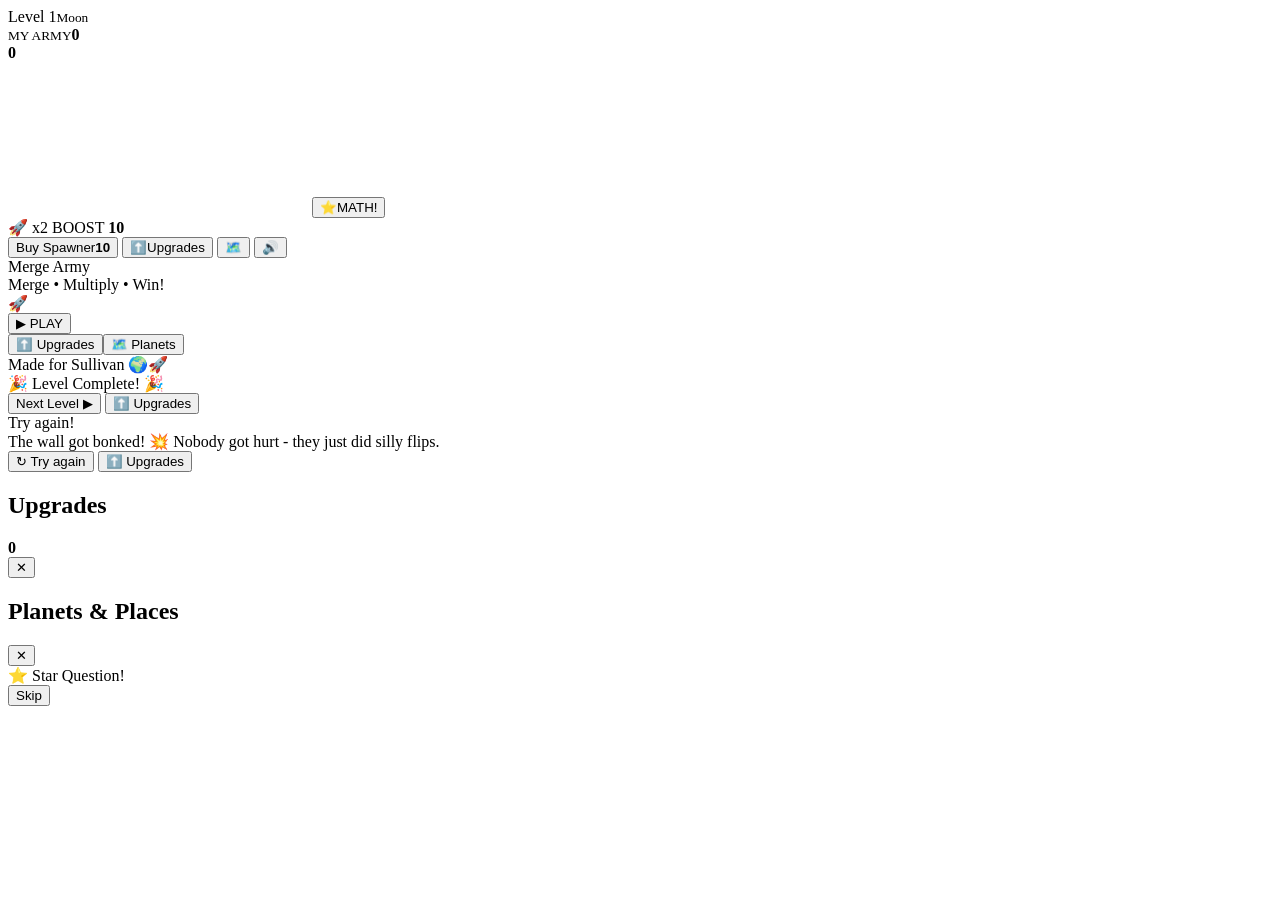
<file: parts/head.html>
<!DOCTYPE html>
<html lang="en">
<head>
<meta charset="utf-8">
<meta name="viewport" content="width=device-width,initial-scale=1,maximum-scale=1,minimum-scale=1,user-scalable=no,viewport-fit=cover">
<meta name="apple-mobile-web-app-capable" content="yes">
<meta name="mobile-web-app-capable" content="yes">
<meta name="apple-mobile-web-app-status-bar-style" content="black-translucent">
<meta name="apple-mobile-web-app-title" content="%%NAME%%">
<meta name="theme-color" content="#1b2a6b">
<meta name="format-detection" content="telephone=no">
<title>%%NAME%%</title>
<link rel="apple-touch-icon" href="%%ICON%%">
<link rel="icon" type="image/png" href="%%ICON%%">
<link rel="manifest" href="%%MANIFEST%%">
<style>
%%CSS%%
</style>
</head>
<body>
<div id="app">
  <div id="hud">
    <div id="lvl"><span id="lvlN">Level 1</span><small id="lvlName">Moon</small></div>
    <div id="army"><small>MY ARMY</small><b id="armyN">0</b></div>
    <div id="coins"><i class="coin"></i><b id="coinN">0</b></div>
  </div>
  <div id="stage">
    <canvas id="c" aria-label="Game"></canvas>
    <button id="starBtn" class="hidden" aria-label="Math star">⭐<span>MATH!</span></button>
    <div id="boostBadge" class="hidden">🚀 x2 BOOST <b id="boostT">10</b></div>
    <div id="toast"></div>
  </div>
  <div id="bar">
    <button id="buyBtn" class="big"><span class="t">Buy Spawner</span><span class="p"><i class="coin"></i><b id="buyCost">10</b></span></button>
    <button id="upBtn" class="mid">⬆️<span>Upgrades</span></button>
    <button id="mapBtn" class="sq" aria-label="Map">🗺️</button>
    <button id="sndBtn" class="sq" aria-label="Sound">🔊</button>
  </div>

  <div id="ovTitle" class="ov">
    <div class="panel title">
      <div class="logo" id="logoName">Merge Army</div>
      <div class="tag">Merge • Multiply • Win!</div>
      <div class="rocket">🚀</div>
      <button id="playBtn" class="cta">▶ PLAY</button>
      <div class="row2"><button id="tUp" class="sec">⬆️ Upgrades</button><button id="tMap" class="sec">🗺️ Planets</button></div>
      <div class="small">Made for Sullivan 🌍🚀</div>
    </div>
  </div>

  <div id="ovWin" class="ov clear">
    <div class="panel win">
      <div class="big1">🎉 Level Complete! 🎉</div>
      <div id="winSub" class="sub"></div>
      <div id="winCoins" class="earn"></div>
      <div id="winFact" class="fact"></div>
      <button id="winNext" class="cta">Next Level ▶</button>
      <button id="winUp" class="sec">⬆️ Upgrades</button>
    </div>
  </div>

  <div id="ovLose" class="ov">
    <div class="panel lose">
      <div class="big1">Try again!</div>
      <div class="sub">The wall got bonked! 💥 Nobody got hurt - they just did silly flips.</div>
      <div id="loseCoins" class="earn"></div>
      <button id="loseRetry" class="cta">↻ Try again</button>
      <button id="loseUp" class="sec">⬆️ Upgrades</button>
    </div>
  </div>

  <div id="ovUp" class="ov">
    <div class="panel sheet">
      <div class="sheetHead"><h2>Upgrades</h2><div class="cc"><i class="coin"></i><b id="upCoins">0</b></div><button id="upClose" class="x" aria-label="Close">✕</button></div>
      <div class="list" id="upList"></div>
    </div>
  </div>

  <div id="ovMap" class="ov">
    <div class="panel sheet">
      <div class="sheetHead"><h2>Planets &amp; Places</h2><button id="mapClose" class="x" aria-label="Close">✕</button></div>
      <div class="list" id="mapList"></div>
    </div>
  </div>

  <div id="ovQuiz" class="ov">
    <div class="panel quiz">
      <div class="qtag" id="qTag">⭐ Star Question!</div>
      <div class="qtext" id="qText"></div>
      <div class="qans" id="qAns"></div>
      <div class="qmsg" id="qMsg"></div>
      <button id="qSkip" class="sec">Skip</button>
    </div>
  </div>
</div>
<canvas id="fx"></canvas>
<script>
%%JS%%
</script>
</body>
</html>
</file>
